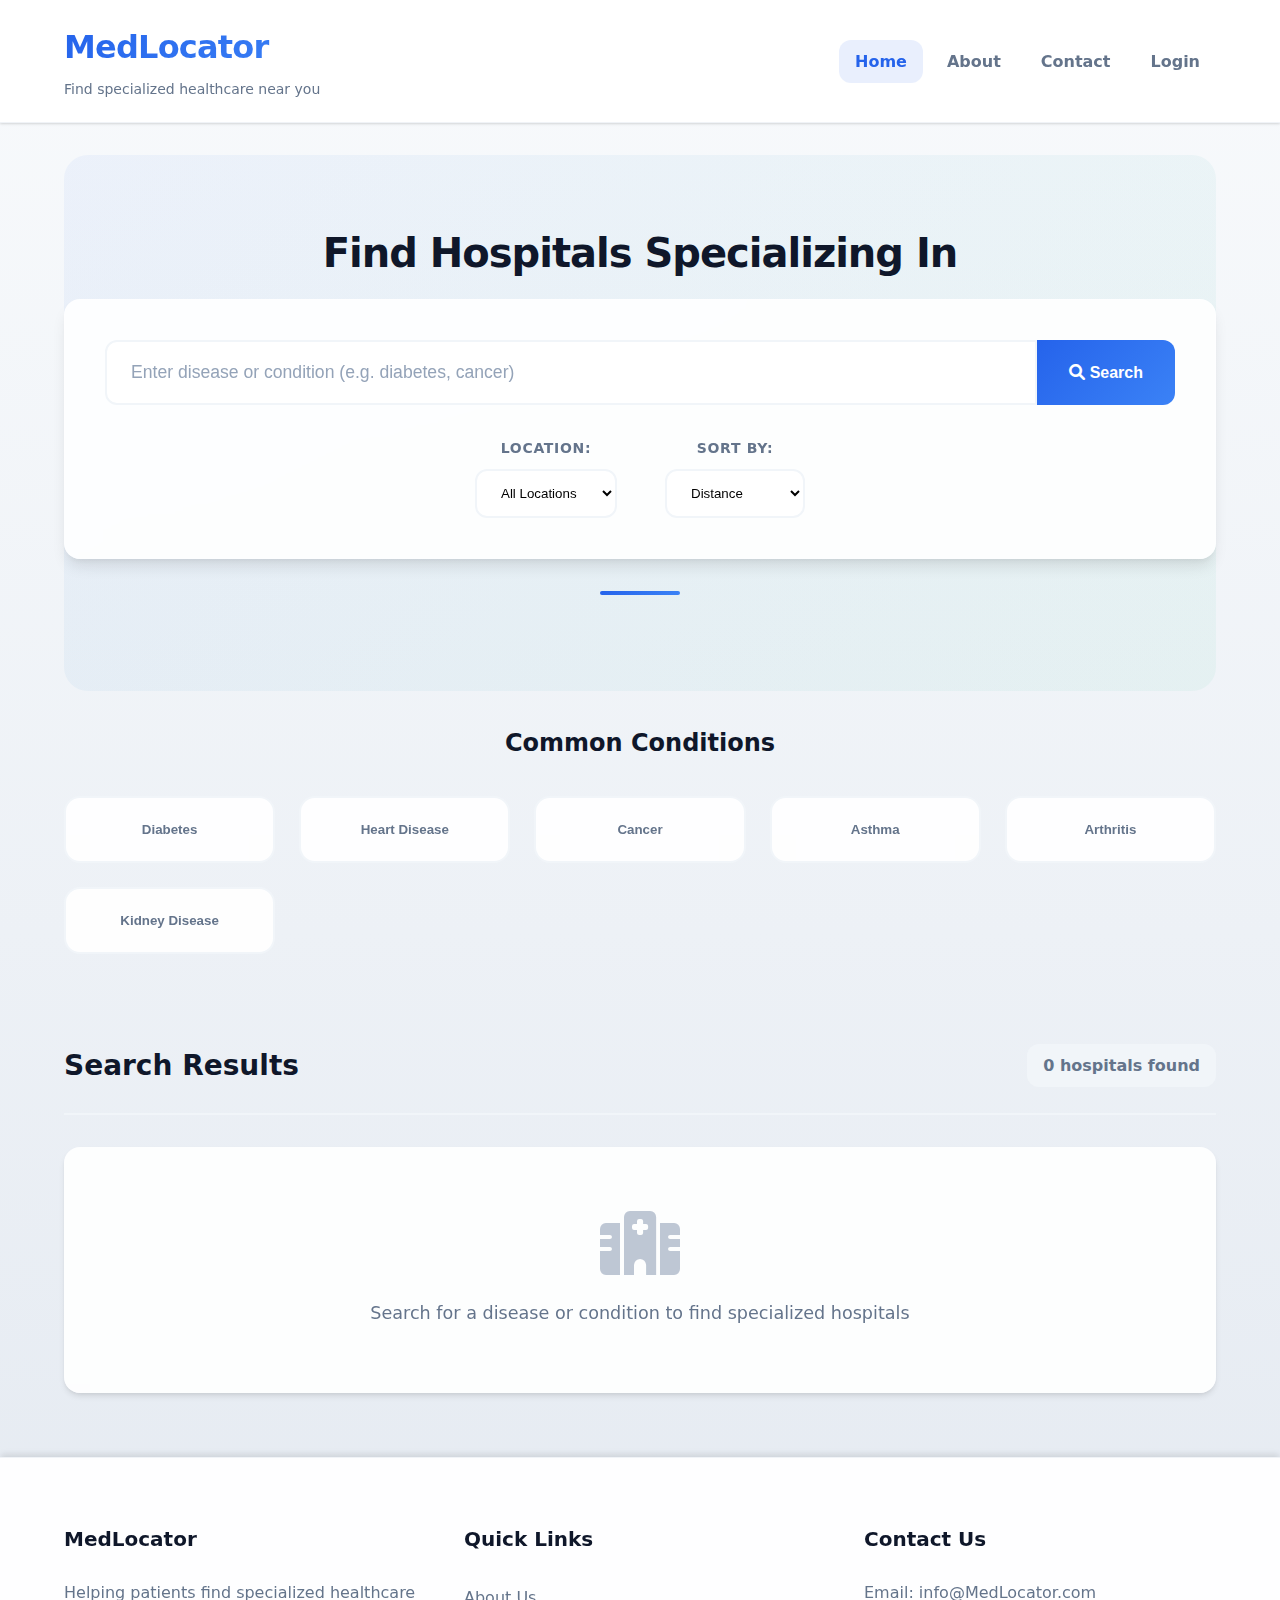
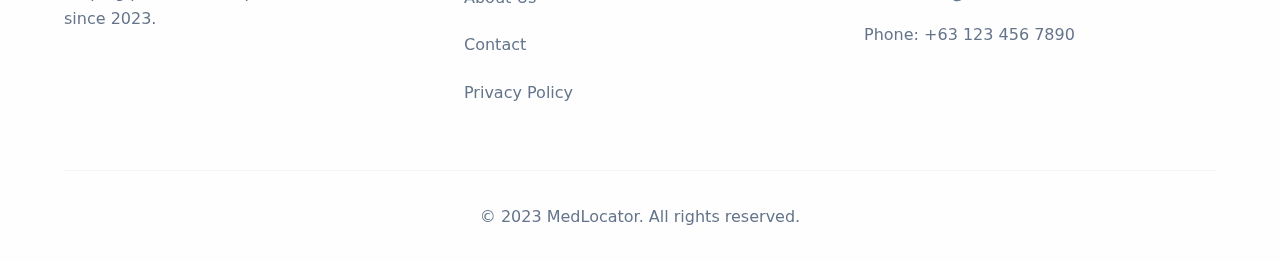
<file: index.html>
<!DOCTYPE html>
<html lang="en">
<head>
    <meta charset="UTF-8">
    <meta name="viewport" content="width=device-width, initial-scale=1.0">
    <title>MedLocator - Find Specialized Healthcare</title>
    <link rel="stylesheet" href="css/style.css">
    <link rel="stylesheet" href="https://cdnjs.cloudflare.com/ajax/libs/font-awesome/6.0.0-beta3/css/all.min.css">
</head>
<body>
    <header>
        <div class="container">
            <div class="logo">
                <h1>MedLocator</h1>
                <p>Find specialized healthcare near you</p>
            </div>
            <nav>
                <ul>
                    <li><a href="#" class="active">Home</a></li>
                    <li><a href="about.html">About</a></li>
                    <li><a href="contact.html">Contact</a></li>
                    <li><a href="login.html" id="login-btn">Login</a></li>
                </ul>
            </nav>
        </div>
    </header>

    <main class="container">
        <section class="search-section">
            <h2>Find Hospitals Specializing In</h2>
            <div class="search-box">
                <div class="search-input">
                    <input type="text" id="disease-search" placeholder="Enter disease or condition (e.g. diabetes, cancer)">
                    <button id="search-btn"><i class="fas fa-search"></i> Search</button>
                </div>
                <div class="search-filters">
                    <div class="filter-group">
                        <label for="location-filter">Location:</label>
                        <select id="location-filter">
                            <option value="all">All Locations</option>
                            <option value="near-me">Near Me</option>
                            <option value="metro-manila">Metro Manila</option>
                            <option value="cebu">Cebu</option>
                            <option value="davao">Davao</option>
                        </select>
                    </div>
                    <div class="filter-group">
                        <label for="sort-by">Sort By:</label>
                        <select id="sort-by">
                            <option value="distance">Distance</option>
                            <option value="rating">Rating</option>
                            <option value="name">Name</option>
                        </select>
                    </div>
                </div>
            </div>
        </section>

        <section class="disease-categories">
            <h3>Common Conditions</h3>
            <div class="categories-grid">
                <button class="category-btn" data-disease="diabetes">Diabetes</button>
                <button class="category-btn" data-disease="heart disease">Heart Disease</button>
                <button class="category-btn" data-disease="cancer">Cancer</button>
                <button class="category-btn" data-disease="asthma">Asthma</button>
                <button class="category-btn" data-disease="arthritis">Arthritis</button>
                <button class="category-btn" data-disease="kidney disease">Kidney Disease</button>
            </div>
        </section>

        <section class="results-section" id="results-section">
            <div class="results-header">
                <h3 id="results-title">Search Results</h3>
                <p id="results-count">0 hospitals found</p>
            </div>
            <div class="results-list" id="results-list">
                <!-- Results will be populated here by JavaScript -->
                <div class="no-results">
                    <i class="fas fa-hospital"></i>
                    <p>Search for a disease or condition to find specialized hospitals</p>
                </div>
            </div>
        </section>
    </main>

    <footer>
        <div class="container">
            <div class="footer-content">
                <div class="footer-section">
                    <h4>MedLocator</h4>
                    <p>Helping patients find specialized healthcare since 2023.</p>
                </div>
                <div class="footer-section">
                    <h4>Quick Links</h4>
                    <ul>
                        <li><a href="#">About Us</a></li>
                        <li><a href="#">Contact</a></li>
                        <li><a href="#">Privacy Policy</a></li>
                    </ul>
                </div>
                <div class="footer-section">
                    <h4>Contact Us</h4>
                    <p>Email: info@MedLocator.com</p>
                    <p>Phone: +63 123 456 7890</p>
                </div>
            </div>
            <div class="footer-bottom">
                <p>&copy; 2023 MedLocator. All rights reserved.</p>
            </div>
        </div>
    </footer>

    <script src="js/main.js"></script>
    <script src="js/auth.js"></script>
</body>
</html>
</file>
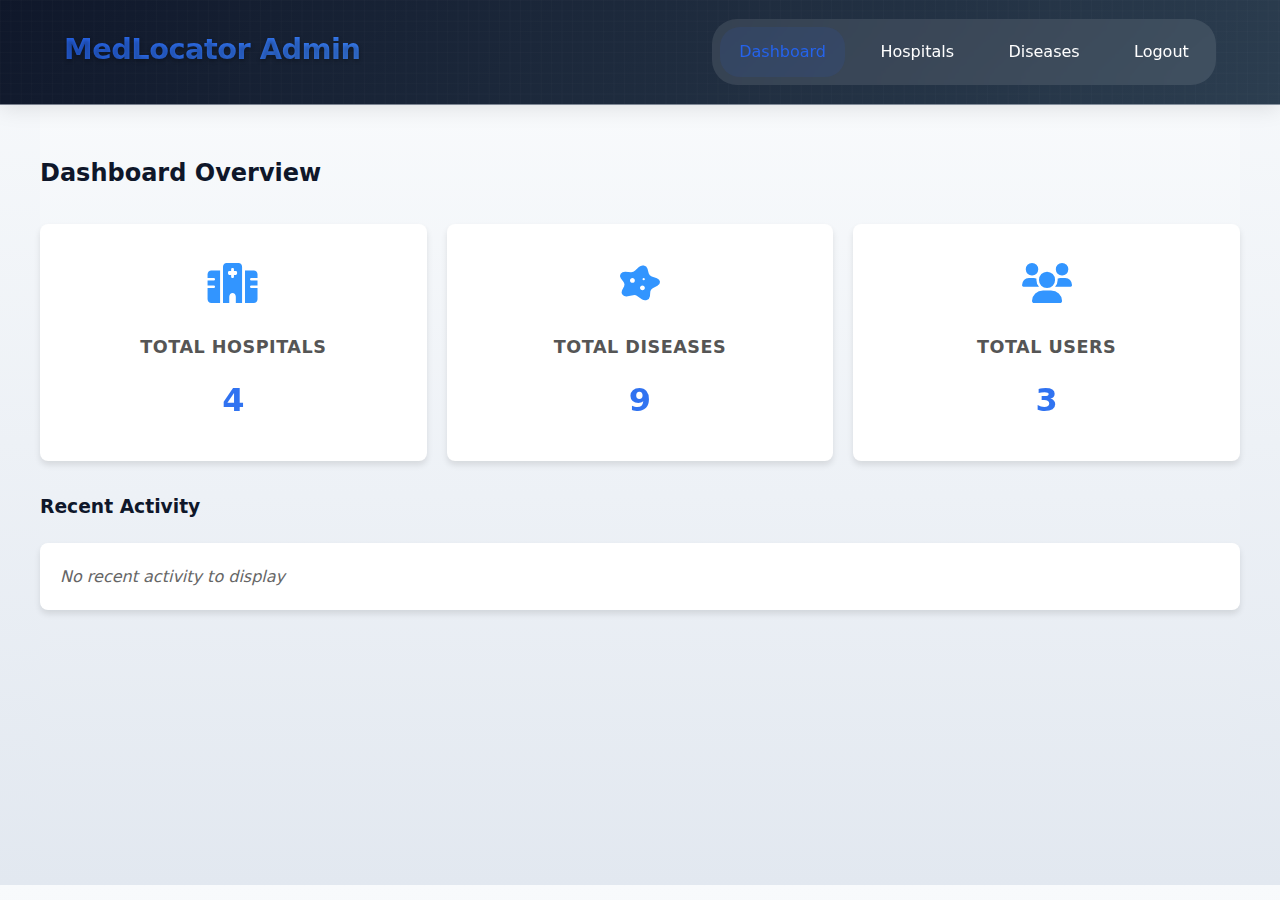
<file: admin/index.html>
<!DOCTYPE html>
<html lang="en">
<head>
    <meta charset="UTF-8">
    <meta name="viewport" content="width=device-width, initial-scale=1.0">
    <title>Admin Dashboard - MedLocator</title>
    <link rel="stylesheet" href="../css/style.css">
    <link rel="stylesheet" href="../css/admin.css">
    <link rel="stylesheet" href="https://cdnjs.cloudflare.com/ajax/libs/font-awesome/6.0.0-beta3/css/all.min.css">
    <style>
        /* Additional dashboard styles */
        .dashboard-cards {
            display: grid;
            grid-template-columns: repeat(auto-fit, minmax(250px, 1fr));
            gap: 20px;
            margin: 30px 0;
        }
        
        .dashboard-card {
            background: white;
            border-radius: 8px;
            padding: 25px;
            box-shadow: 0 4px 6px rgba(0,0,0,0.1);
            text-align: center;
            transition: transform 0.3s ease;
        }
        
        .dashboard-card:hover {
            transform: translateY(-5px);
        }
        
        .dashboard-card .icon {
            font-size: 2.5rem;
            color: #007bff;
            margin-bottom: 15px;
        }
        
        .dashboard-card h3 {
            margin: 0 0 10px;
            color: #555;
            font-size: 1.1rem;
        }
        
        .dashboard-card .value {
            font-size: 2rem;
            font-weight: bold;
            color: #333;
        }
        
        .recent-activity {
            background: white;
            border-radius: 8px;
            padding: 20px;
            box-shadow: 0 4px 6px rgba(0,0,0,0.1);
            margin-top: 20px;
        }
        
        .recent-activity p {
            margin: 0;
            color: #666;
            font-style: italic;
        }
    </style>
</head>
<body>
    <header class="admin-header">
        <div class="container">
            <div class="logo">
                <h1>MedLocator Admin</h1>
            </div>
            <nav class="admin-nav">
                <ul>
                    <li><a href="index.html" class="active">Dashboard</a></li>
                    <li><a href="hospitals.html">Hospitals</a></li>
                    <li><a href="diseases.html">Diseases</a></li>
                    <li><a href="#" id="logout-btn">Logout</a></li>
                </ul>
            </nav>
        </div>
    </header>

    <main class="admin-main container">
        <h2>Dashboard Overview</h2>
        
        <div class="dashboard-cards">
            <div class="dashboard-card card-hospitals">
                <div class="icon">
                    <i class="fas fa-hospital"></i>
                </div>
                <h3>Total Hospitals</h3>
                <div class="value" id="total-hospitals">0</div>
            </div>
            
            <div class="dashboard-card card-diseases">
                <div class="icon">
                    <i class="fas fa-disease"></i>
                </div>
                <h3>Total Diseases</h3>
                <div class="value" id="total-diseases">0</div>
            </div>
            
            <div class="dashboard-card card-users">
                <div class="icon">
                    <i class="fas fa-users"></i>
                </div>
                <h3>Total Users</h3>
                <div class="value" id="total-users">0</div>
            </div>
        </div>
        
        <h3>Recent Activity</h3>
        <div class="recent-activity">
            <p>No recent activity to display</p>
        </div>
    </main>

    <script>
        // Sample data for hospitals (same as in your main app)
        const hospitals = [
            {
                id: 1,
                name: "Metro Manila General Hospital",
                address: "123 Health Avenue, Quezon City, Metro Manila",
                phone: "+63 2 123 4567",
                email: "info@mmgh.com",
                website: "www.mmgh.com",
                description: "A leading general hospital in Metro Manila with specialized departments for various conditions.",
                specialties: ["diabetes", "heart disease", "cancer", "asthma"],
                rating: 4.5,
                distance: "2.5 km",
                image: "images/hospital1.jpg",
                hours: "Monday-Friday: 8:00 AM - 5:00 PM\nEmergency: 24/7",
                latitude: 14.6762,
                longitude: 121.0439
            },
            {
                id: 2,
                name: "Cebu City Medical Center",
                address: "456 Wellness Street, Cebu City, Cebu",
                phone: "+63 32 234 5678",
                email: "contact@cebumed.com",
                website: "www.cebumed.com",
                description: "Modern medical facility in Cebu specializing in chronic disease management.",
                specialties: ["diabetes", "kidney disease", "arthritis"],
                rating: 4.2,
                distance: "5.1 km",
                image: "images/hospital2.jpg",
                hours: "Monday-Saturday: 7:00 AM - 7:00 PM\nEmergency: 24/7",
                latitude: 10.3157,
                longitude: 123.8854
            },
            {
                id: 3,
                name: "Davao Regional Hospital",
                address: "789 Care Boulevard, Davao City, Davao del Sur",
                phone: "+63 82 345 6789",
                email: "support@davaoregional.com",
                website: "www.davaoregional.com",
                description: "Comprehensive healthcare services with focus on rare diseases and specialized treatments.",
                specialties: ["cancer", "rare diseases", "heart disease"],
                rating: 4.7,
                distance: "1.8 km",
                image: "images/hospital3.jpg",
                hours: "Monday-Friday: 7:30 AM - 4:30 PM\nEmergency: 24/7",
                latitude: 7.1907,
                longitude: 125.4553
            },
            {
                id: 4,
                name: "Baguio Health Institute",
                address: "101 Mountain View Road, Baguio City, Benguet",
                phone: "+63 74 456 7890",
                email: "info@baguiohealth.com",
                website: "www.baguiohealth.com",
                description: "Specialized hospital in the cool climate of Baguio, ideal for respiratory conditions.",
                specialties: ["asthma", "allergies", "respiratory diseases"],
                rating: 4.3,
                distance: "8.3 km",
                image: "images/hospital4.jpg",
                hours: "Monday-Sunday: 8:00 AM - 6:00 PM\nEmergency: 24/7",
                latitude: 16.4023,
                longitude: 120.5960
            }
        ];

        // Sample user data (for demonstration)
        const users = [
            { id: 1, name: "Admin User", email: "admin@MedLocator.com", role: "admin" },
            { id: 2, name: "John Doe", email: "john@example.com", role: "user" },
            { id: 3, name: "Jane Smith", email: "jane@example.com", role: "user" }
        ];

        // DOM Elements
        const totalHospitalsEl = document.getElementById('total-hospitals');
        const totalDiseasesEl = document.getElementById('total-diseases');
        const totalUsersEl = document.getElementById('total-users');
        const logoutBtn = document.getElementById('logout-btn');

        // Initialize the dashboard
        document.addEventListener('DOMContentLoaded', function() {
            // Load counts
            updateDashboardCounts();
            
            // Set up logout button
            if (logoutBtn) {
                logoutBtn.addEventListener('click', function(e) {
                    e.preventDefault();
                    // In a real app, you would clear the session/token
                    alert('Logged out successfully');
                    window.location.href = '../login.html';
                });
            }
        });

        // Update all dashboard counts
        function updateDashboardCounts() {
            // Count hospitals
            totalHospitalsEl.textContent = hospitals.length;
            
            // Count unique diseases
            const diseases = new Set();
            hospitals.forEach(hospital => {
                hospital.specialties.forEach(disease => {
                    diseases.add(disease);
                });
            });
            totalDiseasesEl.textContent = diseases.size;
            
            // Count users
            totalUsersEl.textContent = users.length;
        }
    </script>
</body>
</html>
</file>
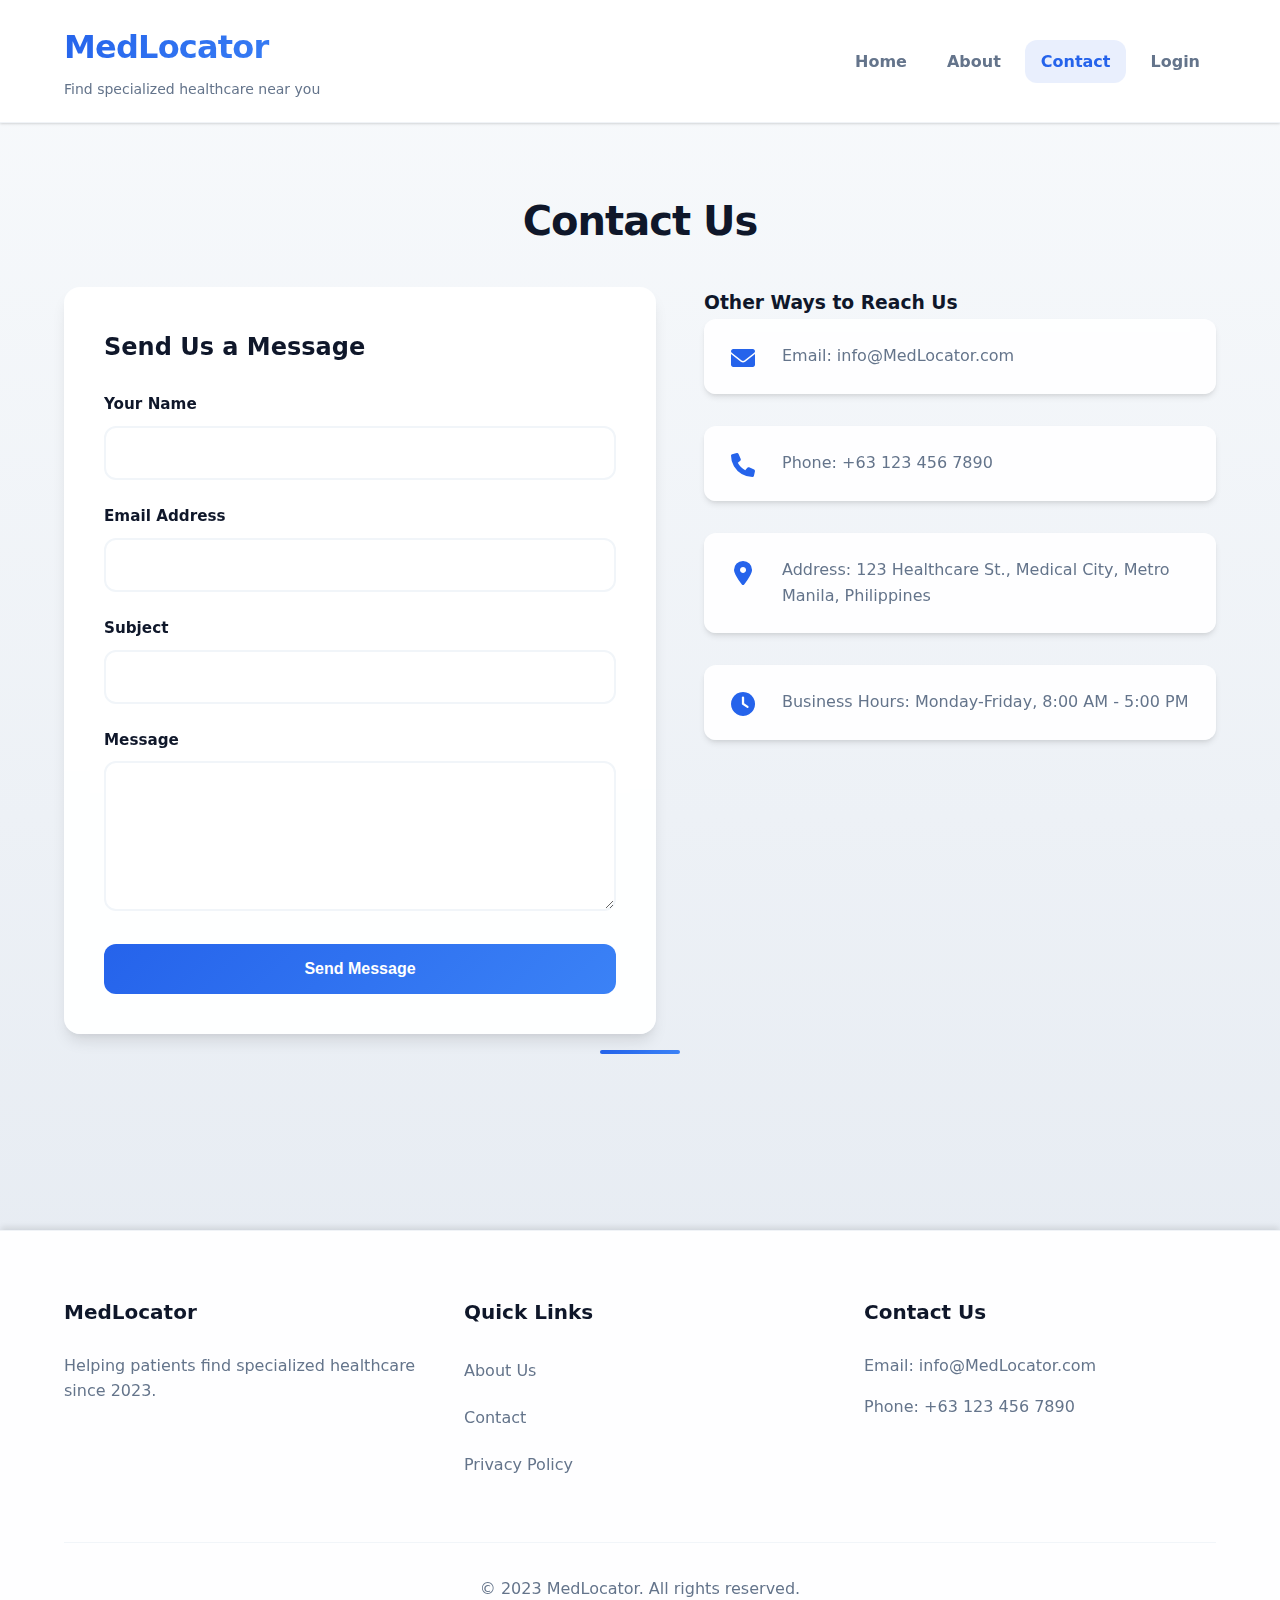
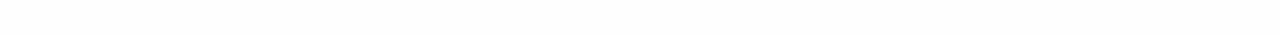
<file: contact.html>
<!DOCTYPE html>
<html lang="en">
<head>
    <meta charset="UTF-8">
    <meta name="viewport" content="width=device-width, initial-scale=1.0">
    <title>Contact MedLocator - Find Specialized Healthcare</title>
    <link rel="stylesheet" href="css/style.css">
    <link rel="stylesheet" href="https://cdnjs.cloudflare.com/ajax/libs/font-awesome/6.0.0-beta3/css/all.min.css">
</head>
<body>
    <header>
        <div class="container">
            <div class="logo">
                <h1>MedLocator</h1>
                <p>Find specialized healthcare near you</p>
            </div>
            <nav>
                <ul>
                    <li><a href="index.html">Home</a></li>
                    <li><a href="about.html">About</a></li>
                    <li><a href="#" class="active">Contact</a></li>
                    <li><a href="login.html" id="login-btn">Login</a></li>
                </ul>
            </nav>
        </div>
    </header>

    <main class="container">
        <section class="contact-section">
            <h2>Contact Us</h2>
            <div class="contact-content">
                <div class="contact-form">
                    <h3>Send Us a Message</h3>
                    <form id="contact-form">
                        <div class="form-group">
                            <label for="name">Your Name</label>
                            <input type="text" id="name" name="name" required>
                        </div>
                        <div class="form-group">
                            <label for="email">Email Address</label>
                            <input type="email" id="email" name="email" required>
                        </div>
                        <div class="form-group">
                            <label for="subject">Subject</label>
                            <input type="text" id="subject" name="subject" required>
                        </div>
                        <div class="form-group">
                            <label for="message">Message</label>
                            <textarea id="message" name="message" rows="5" required></textarea>
                        </div>
                        <button type="submit" class="submit-btn">Send Message</button>
                    </form>
                </div>
                <div class="contact-info">
                    <h3>Other Ways to Reach Us</h3>
                    <div class="info-item">
                        <i class="fas fa-envelope"></i>
                        <p>Email: info@MedLocator.com</p>
                    </div>
                    <div class="info-item">
                        <i class="fas fa-phone"></i>
                        <p>Phone: +63 123 456 7890</p>
                    </div>
                    <div class="info-item">
                        <i class="fas fa-map-marker-alt"></i>
                        <p>Address: 123 Healthcare St., Medical City, Metro Manila, Philippines</p>
                    </div>
                    <div class="info-item">
                        <i class="fas fa-clock"></i>
                        <p>Business Hours: Monday-Friday, 8:00 AM - 5:00 PM</p>
                    </div>
                </div>
            </div>
        </section>
    </main>

    <footer>
        <div class="container">
            <div class="footer-content">
                <div class="footer-section">
                    <h4>MedLocator</h4>
                    <p>Helping patients find specialized healthcare since 2023.</p>
                </div>
                <div class="footer-section">
                    <h4>Quick Links</h4>
                    <ul>
                        <li><a href="about.html">About Us</a></li>
                        <li><a href="contact.html">Contact</a></li>
                        <li><a href="#">Privacy Policy</a></li>
                    </ul>
                </div>
                <div class="footer-section">
                    <h4>Contact Us</h4>
                    <p>Email: info@MedLocator.com</p>
                    <p>Phone: +63 123 456 7890</p>
                </div>
            </div>
            <div class="footer-bottom">
                <p>&copy; 2023 MedLocator. All rights reserved.</p>
            </div>
        </div>
    </footer>

    <script src="js/main.js"></script>
    <script src="js/auth.js"></script>
</body>
</html>
</file>
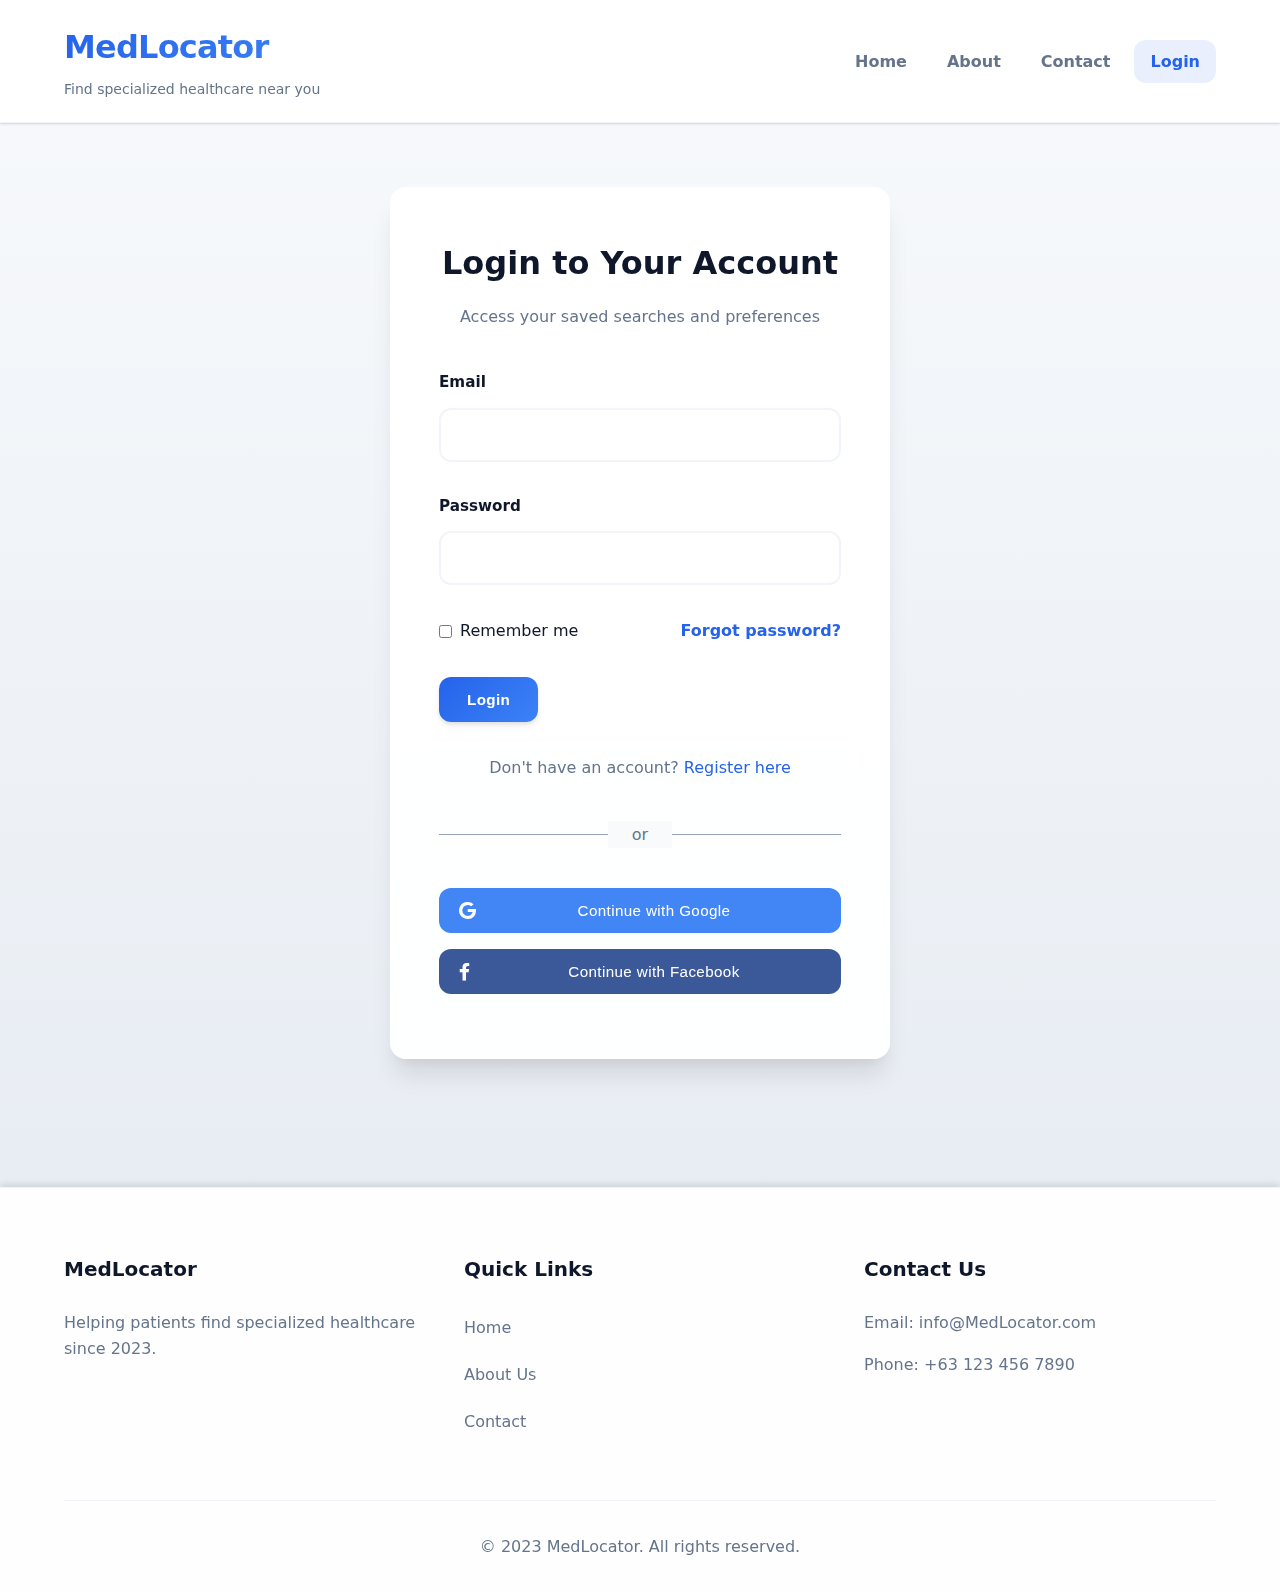
<file: login.html>
<!DOCTYPE html>
<html lang="en">
<head>
    <meta charset="UTF-8">
    <meta name="viewport" content="width=device-width, initial-scale=1.0">
    <title>Login - MedLocator</title>
    <link rel="stylesheet" href="css/style.css">
    <link rel="stylesheet" href="https://cdnjs.cloudflare.com/ajax/libs/font-awesome/6.0.0-beta3/css/all.min.css">
</head>
<body>
    <header>
        <div class="container">
            <div class="logo">
                <h1>MedLocator</h1>
                <p>Find specialized healthcare near you</p>
            </div>
            <nav>
                <ul>
                    <li><a href="index.html">Home</a></li>
                    <li><a href="#">About</a></li>
                    <li><a href="#">Contact</a></li>
                    <li><a href="login.html" class="active" id="login-btn">Login</a></li>
                </ul>
            </nav>
        </div>
    </header>

    <main class="container">
        <section class="auth-section">
            <div class="auth-container">
                <div class="auth-header">
                    <h2>Login to Your Account</h2>
                    <p>Access your saved searches and preferences</p>
                </div>
                
                <form id="login-form">
                    <div class="form-group">
                        <label for="login-email">Email</label>
                        <input type="email" id="login-email" required>
                    </div>
                    <div class="form-group">
                        <label for="login-password">Password</label>
                        <input type="password" id="login-password" required>
                    </div>
                    <div class="form-options">
                        <div class="remember-me">
                            <input type="checkbox" id="remember-me">
                            <label for="remember-me">Remember me</label>
                        </div>
                        <a href="#" id="forgot-password">Forgot password?</a>
                    </div>
                    <button type="submit" class="btn primary">Login</button>
                </form>
                
                <div class="auth-footer">
                    <p>Don't have an account? <a href="#" id="register-link">Register here</a></p>
                </div>
                
                <div class="auth-divider">
                    <span>or</span>
                </div>
                
                <div class="social-login">
                    <button class="btn social google">
                        <i class="fab fa-google"></i> Continue with Google
                    </button>
                    <button class="btn social facebook">
                        <i class="fab fa-facebook-f"></i> Continue with Facebook
                    </button>
                </div>
            </div>
        </section>
    </main>

    <footer>
        <div class="container">
            <div class="footer-content">
                <div class="footer-section">
                    <h4>MedLocator</h4>
                    <p>Helping patients find specialized healthcare since 2023.</p>
                </div>
                <div class="footer-section">
                    <h4>Quick Links</h4>
                    <ul>
                        <li><a href="index.html">Home</a></li>
                        <li><a href="#">About Us</a></li>
                        <li><a href="#">Contact</a></li>
                    </ul>
                </div>
                <div class="footer-section">
                    <h4>Contact Us</h4>
                    <p>Email: info@MedLocator.com</p>
                    <p>Phone: +63 123 456 7890</p>
                </div>
            </div>
            <div class="footer-bottom">
                <p>&copy; 2023 MedLocator. All rights reserved.</p>
            </div>
        </div>
    </footer>

    <script src="js/auth.js"></script>
</body>
</html>
</file>
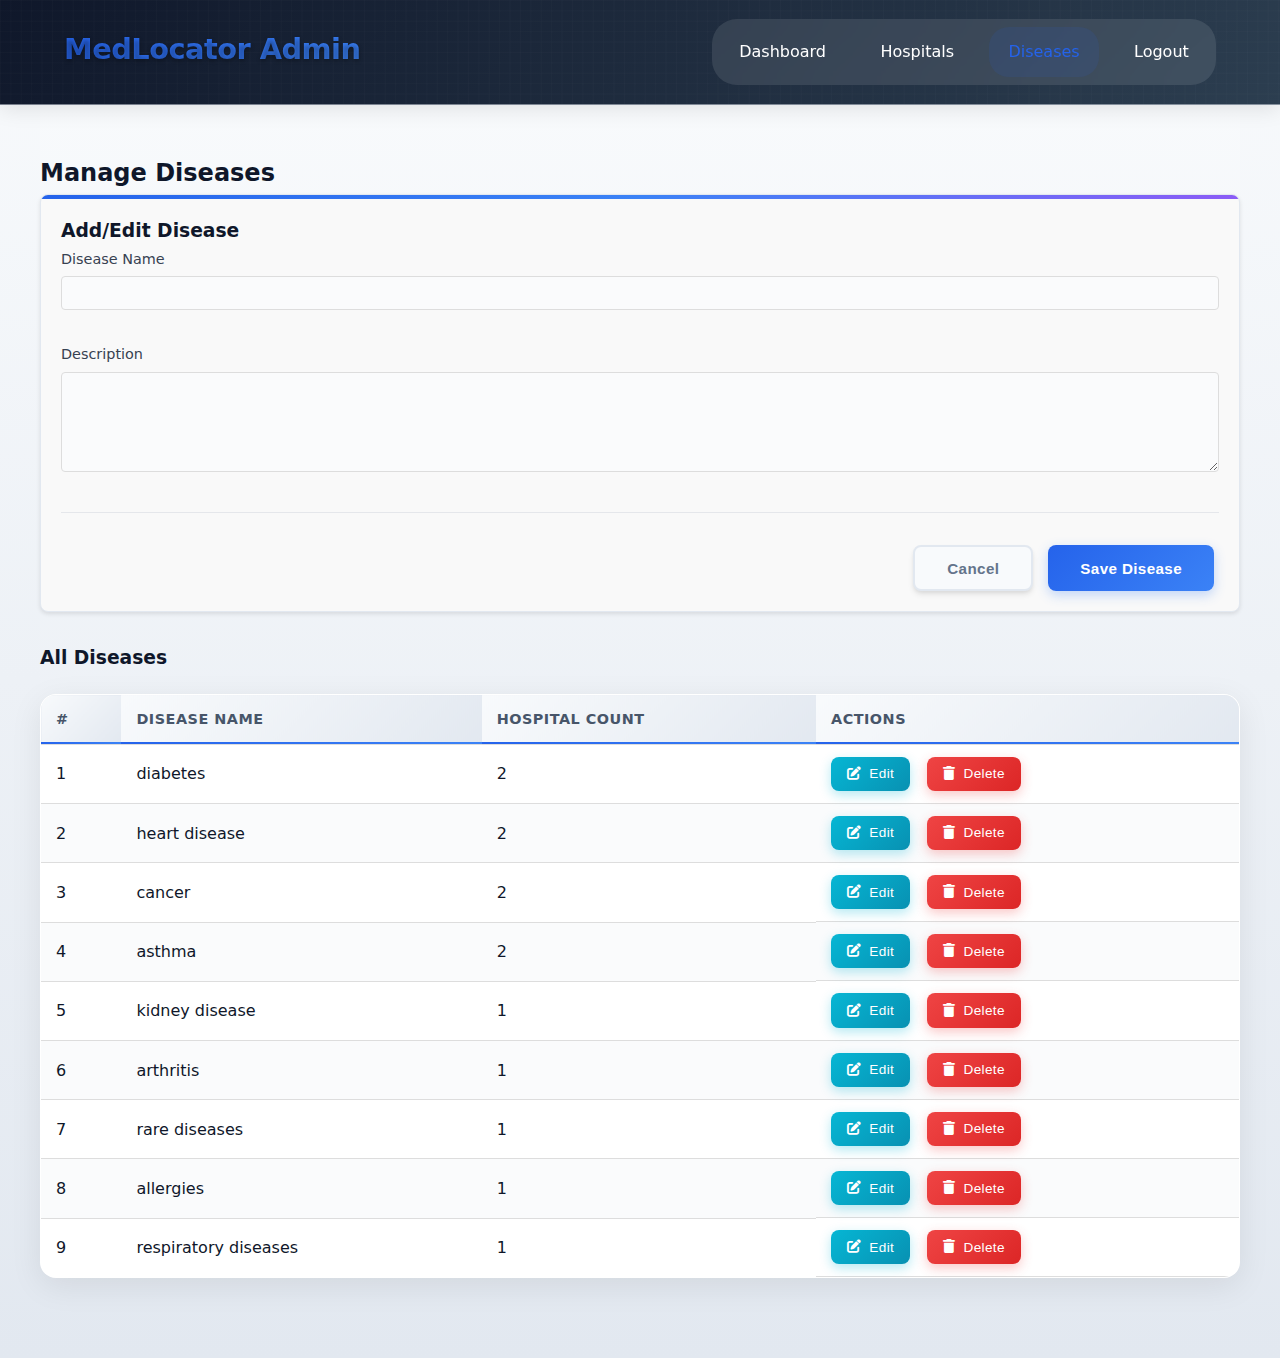
<file: admin/diseases.html>
<!DOCTYPE html>
<html lang="en">
<head>
    <meta charset="UTF-8">
    <meta name="viewport" content="width=device-width, initial-scale=1.0">
    <title>Manage Diseases - MedLocator</title>
    <link rel="stylesheet" href="../css/style.css">
    <link rel="stylesheet" href="../css/admin.css">
    <link rel="stylesheet" href="https://cdnjs.cloudflare.com/ajax/libs/font-awesome/6.0.0-beta3/css/all.min.css">
    <style>
        /* Additional styles for the admin table */
        .admin-table {
            width: 100%;
            border-collapse: collapse;
            margin-top: 20px;
        }
        
        .admin-table th, .admin-table td {
            padding: 12px 15px;
            text-align: left;
            border-bottom: 1px solid #ddd;
        }
        
        .admin-table th {
            background-color: #f2f2f2;
            font-weight: 600;
        }
        
        .admin-table tr:hover {
            background-color: #f5f5f5;
        }
        
        .table-actions {
            white-space: nowrap;
        }
        
        .btn {
            padding: 6px 12px;
            border-radius: 4px;
            font-size: 14px;
            cursor: pointer;
            margin-right: 5px;
        }
        
        .btn.edit {
            background-color: #4CAF50;
            color: white;
            border: none;
        }
        
        .btn.delete {
            background-color: #f44336;
            color: white;
            border: none;
        }
        
        .form-container {
            background: #f9f9f9;
            padding: 20px;
            border-radius: 8px;
            margin-bottom: 30px;
            box-shadow: 0 2px 4px rgba(0,0,0,0.1);
        }
        
        .form-row {
            display: flex;
            gap: 20px;
            margin-bottom: 15px;
        }
        
        .form-group {
            flex: 1;
        }
        
        .form-group label {
            display: block;
            margin-bottom: 5px;
            font-weight: 500;
        }
        
        .form-group input, .form-group textarea, .form-group select {
            width: 100%;
            padding: 8px 12px;
            border: 1px solid #ddd;
            border-radius: 4px;
            font-size: 14px;
        }
        
        .form-group textarea {
            min-height: 100px;
        }
        
        .form-actions {
            display: flex;
            justify-content: flex-end;
            gap: 10px;
            margin-top: 20px;
        }
        
        .btn.primary {
            background-color: #007bff;
            color: white;
            border: none;
        }
        
        .btn.secondary {
            background-color: #6c757d;
            color: white;
            border: none;
        }
    </style>
</head>
<body>
    <header class="admin-header">
        <div class="container">
            <div class="logo">
                <h1>MedLocator Admin</h1>
            </div>
            <nav class="admin-nav">
                <ul>
                    <li><a href="index.html">Dashboard</a></li>
                    <li><a href="hospitals.html">Hospitals</a></li>
                    <li><a href="diseases.html" class="active">Diseases</a></li>
                    <li><a href="#" id="logout-btn">Logout</a></li>
                </ul>
            </nav>
        </div>
    </header>

    <main class="admin-main container">
        <h2>Manage Diseases</h2>
        
        <div class="form-container">
            <h3>Add/Edit Disease</h3>
            <form id="disease-form">
                <input type="hidden" id="disease-id">
                <div class="form-group">
                    <label for="disease-name">Disease Name</label>
                    <input type="text" id="disease-name" required>
                </div>
                
                <div class="form-group">
                    <label for="disease-description">Description</label>
                    <textarea id="disease-description" rows="4"></textarea>
                </div>
                
                <div class="form-actions">
                    <button type="button" class="btn secondary" id="cancel-btn">Cancel</button>
                    <button type="submit" class="btn primary">Save Disease</button>
                </div>
            </form>
        </div>
        
        <h3>All Diseases</h3>
        <table class="admin-table" id="diseases-table">
            <thead>
                <tr>
                    <th>#</th>
                    <th>Disease Name</th>
                    <th>Hospital Count</th>
                    <th>Actions</th>
                </tr>
            </thead>
            <tbody>
                <!-- Diseases will be loaded here by JavaScript -->
            </tbody>
        </table>
    </main>

    <script>
        // Sample data for hospitals (same as in your main app)
        const hospitals = [
            {
                id: 1,
                name: "Metro Manila General Hospital",
                address: "123 Health Avenue, Quezon City, Metro Manila",
                phone: "+63 2 123 4567",
                email: "info@mmgh.com",
                website: "www.mmgh.com",
                description: "A leading general hospital in Metro Manila with specialized departments for various conditions.",
                specialties: ["diabetes", "heart disease", "cancer", "asthma"],
                rating: 4.5,
                distance: "2.5 km",
                image: "images/hospital1.jpg",
                hours: "Monday-Friday: 8:00 AM - 5:00 PM\nEmergency: 24/7",
                latitude: 14.6762,
                longitude: 121.0439
            },
            {
                id: 2,
                name: "Cebu City Medical Center",
                address: "456 Wellness Street, Cebu City, Cebu",
                phone: "+63 32 234 5678",
                email: "contact@cebumed.com",
                website: "www.cebumed.com",
                description: "Modern medical facility in Cebu specializing in chronic disease management.",
                specialties: ["diabetes", "kidney disease", "arthritis"],
                rating: 4.2,
                distance: "5.1 km",
                image: "images/hospital2.jpg",
                hours: "Monday-Saturday: 7:00 AM - 7:00 PM\nEmergency: 24/7",
                latitude: 10.3157,
                longitude: 123.8854
            },
            {
                id: 3,
                name: "Davao Regional Hospital",
                address: "789 Care Boulevard, Davao City, Davao del Sur",
                phone: "+63 82 345 6789",
                email: "support@davaoregional.com",
                website: "www.davaoregional.com",
                description: "Comprehensive healthcare services with focus on rare diseases and specialized treatments.",
                specialties: ["cancer", "rare diseases", "heart disease"],
                rating: 4.7,
                distance: "1.8 km",
                image: "images/hospital3.jpg",
                hours: "Monday-Friday: 7:30 AM - 4:30 PM\nEmergency: 24/7",
                latitude: 7.1907,
                longitude: 125.4553
            },
            {
                id: 4,
                name: "Baguio Health Institute",
                address: "101 Mountain View Road, Baguio City, Benguet",
                phone: "+63 74 456 7890",
                email: "info@baguiohealth.com",
                website: "www.baguiohealth.com",
                description: "Specialized hospital in the cool climate of Baguio, ideal for respiratory conditions.",
                specialties: ["asthma", "allergies", "respiratory diseases"],
                rating: 4.3,
                distance: "8.3 km",
                image: "images/hospital4.jpg",
                hours: "Monday-Sunday: 8:00 AM - 6:00 PM\nEmergency: 24/7",
                latitude: 16.4023,
                longitude: 120.5960
            }
        ];

        // DOM Elements
        const diseasesTable = document.getElementById('diseases-table');
        const diseaseForm = document.getElementById('disease-form');
        const cancelBtn = document.getElementById('cancel-btn');
        const logoutBtn = document.getElementById('logout-btn');

        // Current editing state
        let editingDiseaseName = null;
        let diseasesList = [];

        // Initialize the page
        document.addEventListener('DOMContentLoaded', function() {
            // Extract all unique diseases from hospitals
            updateDiseasesList();
            loadDiseasesTable();
            
            // Set up form submission
            diseaseForm.addEventListener('submit', function(e) {
                e.preventDefault();
                saveDisease();
            });
            
            // Set up cancel button
            cancelBtn.addEventListener('click', resetForm);
            
            // Set up logout button
            if (logoutBtn) {
                logoutBtn.addEventListener('click', function(e) {
                    e.preventDefault();
                    // In a real app, you would clear the session/token
                    alert('Logged out successfully');
                    window.location.href = '../login.html';
                });
            }
        });

        // Extract all unique diseases from hospitals and update diseasesList
        function updateDiseasesList() {
            const diseasesSet = new Set();
            hospitals.forEach(hospital => {
                hospital.specialties.forEach(disease => {
                    diseasesSet.add(disease);
                });
            });
            diseasesList = Array.from(diseasesSet).map(disease => ({
                name: disease,
                description: '' // Placeholder for description
            }));
        }

        // Count how many hospitals specialize in a given disease
        function countHospitalsForDisease(diseaseName) {
            return hospitals.filter(hospital => 
                hospital.specialties.includes(diseaseName)
            ).length;
        }

        // Load diseases into the table
        function loadDiseasesTable() {
            const tbody = diseasesTable.querySelector('tbody');
            tbody.innerHTML = '';
            
            diseasesList.forEach((disease, index) => {
                const hospitalCount = countHospitalsForDisease(disease.name);
                const row = document.createElement('tr');
                row.innerHTML = `
                    <td>${index + 1}</td>
                    <td>${disease.name}</td>
                    <td>${hospitalCount}</td>
                    <td class="table-actions">
                        <button class="btn edit" data-name="${disease.name}"><i class="fas fa-edit"></i> Edit</button>
                        <button class="btn delete" data-name="${disease.name}"><i class="fas fa-trash"></i> Delete</button>
                    </td>
                `;
                tbody.appendChild(row);
            });
            
            // Add event listeners to edit and delete buttons
            document.querySelectorAll('.btn.edit').forEach(btn => {
                btn.addEventListener('click', function() {
                    const name = this.getAttribute('data-name');
                    editDisease(name);
                });
            });
            
            document.querySelectorAll('.btn.delete').forEach(btn => {
                btn.addEventListener('click', function() {
                    const name = this.getAttribute('data-name');
                    if (confirm(`Are you sure you want to delete "${name}"? This will remove it from all hospital specialties.`)) {
                        deleteDisease(name);
                    }
                });
            });
        }

        // Edit disease
        function editDisease(name) {
            const disease = diseasesList.find(d => d.name === name);
            if (!disease) return;
            
            editingDiseaseName = name;
            
            // Fill the form with disease data
            document.getElementById('disease-name').value = disease.name;
            document.getElementById('disease-description').value = disease.description || '';
            
            // Scroll to form
            document.querySelector('.form-container').scrollIntoView({ behavior: 'smooth' });
        }

        // Save disease (add or update)
        function saveDisease() {
            const name = document.getElementById('disease-name').value.trim();
            const description = document.getElementById('disease-description').value.trim();
            
            if (!name) {
                alert('Disease name is required');
                return;
            }
            
            if (editingDiseaseName) {
                // Update existing disease
                const index = diseasesList.findIndex(d => d.name === editingDiseaseName);
                if (index !== -1) {
                    // Update disease in diseasesList
                    diseasesList[index] = { name, description };
                    
                    // Update disease in all hospital specialties
                    hospitals.forEach(hospital => {
                        const specIndex = hospital.specialties.indexOf(editingDiseaseName);
                        if (specIndex !== -1) {
                            hospital.specialties[specIndex] = name;
                        }
                    });
                }
            } else {
                // Add new disease
                if (diseasesList.some(d => d.name.toLowerCase() === name.toLowerCase())) {
                    alert('This disease already exists');
                    return;
                }
                diseasesList.push({ name, description });
            }
            
            // Reload table and reset form
            loadDiseasesTable();
            resetForm();
            
            alert('Disease saved successfully!');
        }

        // Delete disease
        function deleteDisease(name) {
            // Remove from diseases list
            diseasesList = diseasesList.filter(d => d.name !== name);
            
            // Remove from all hospital specialties
            hospitals.forEach(hospital => {
                hospital.specialties = hospital.specialties.filter(spec => spec !== name);
            });
            
            // Reload table
            loadDiseasesTable();
            alert(`"${name}" has been deleted from all records`);
        }

        // Reset the form
        function resetForm() {
            diseaseForm.reset();
            document.getElementById('disease-id').value = '';
            editingDiseaseName = null;
        }
    </script>
</body>
</html>
</file>
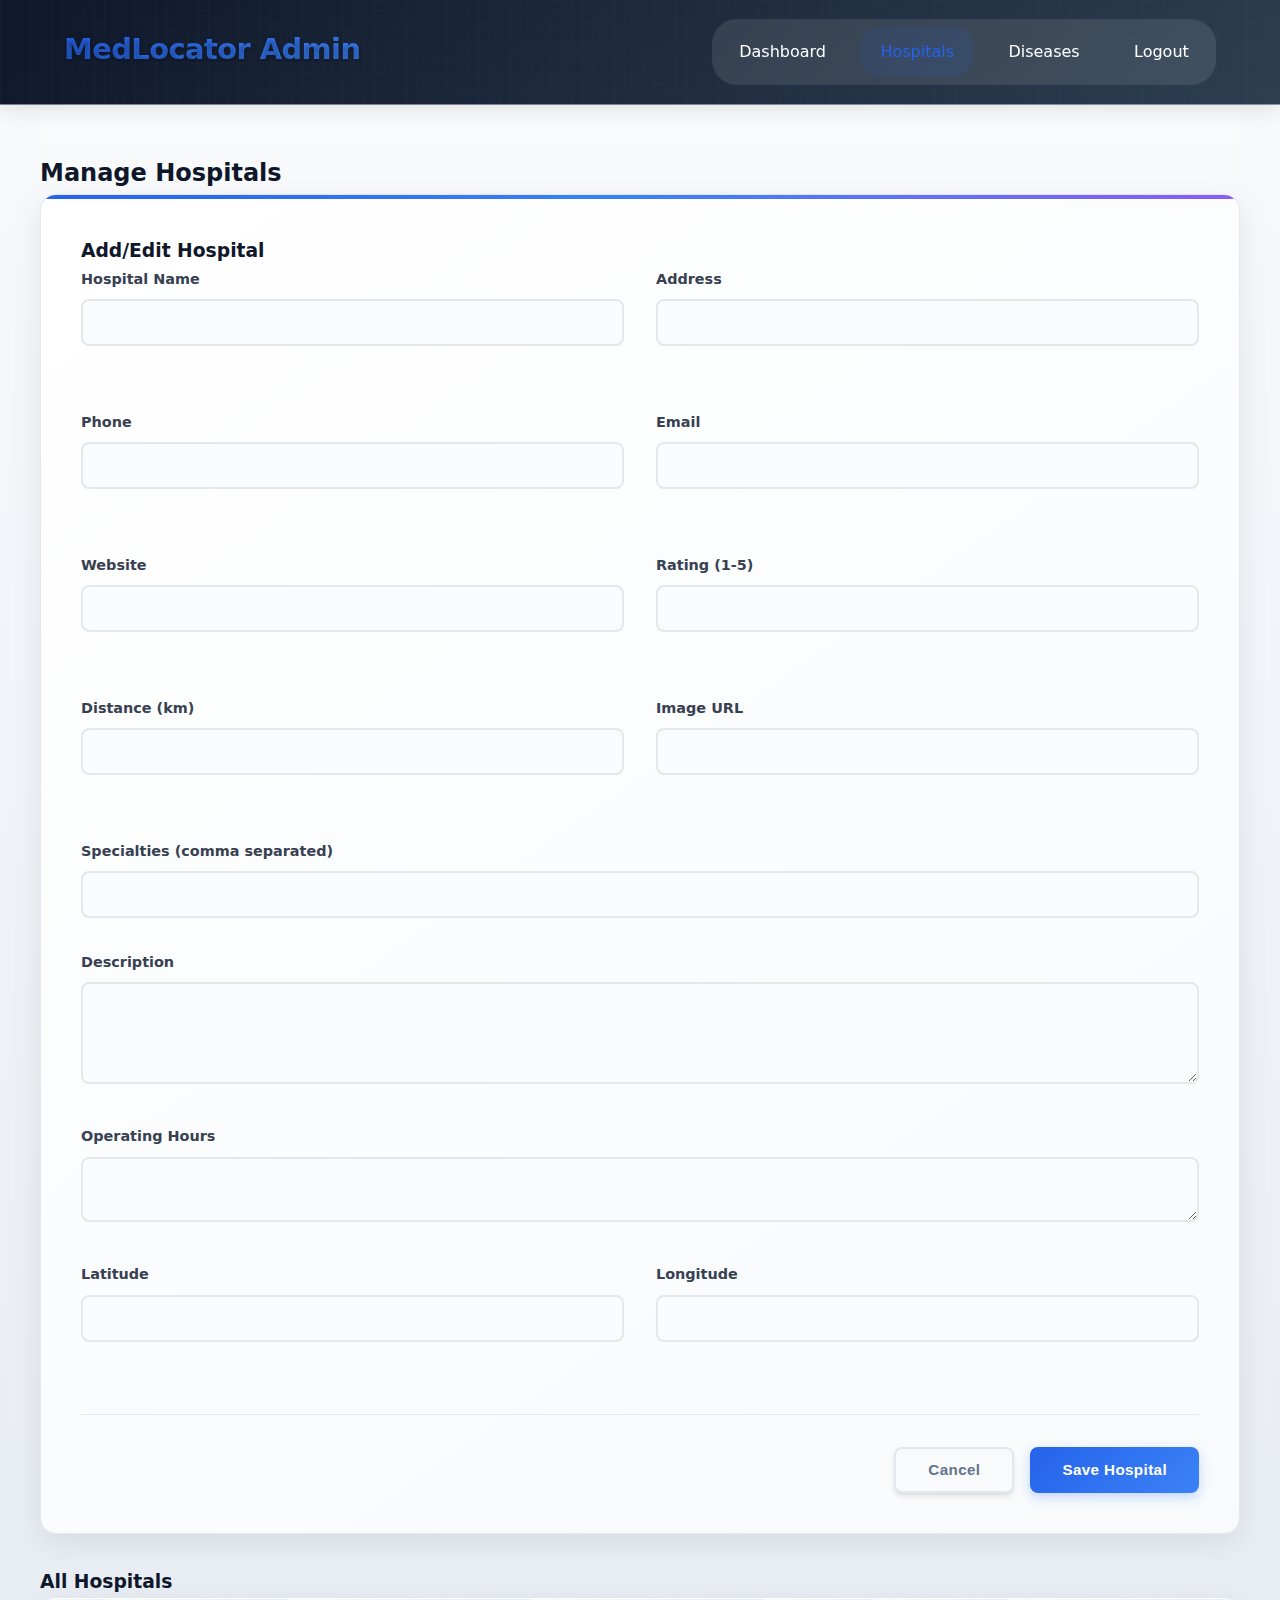
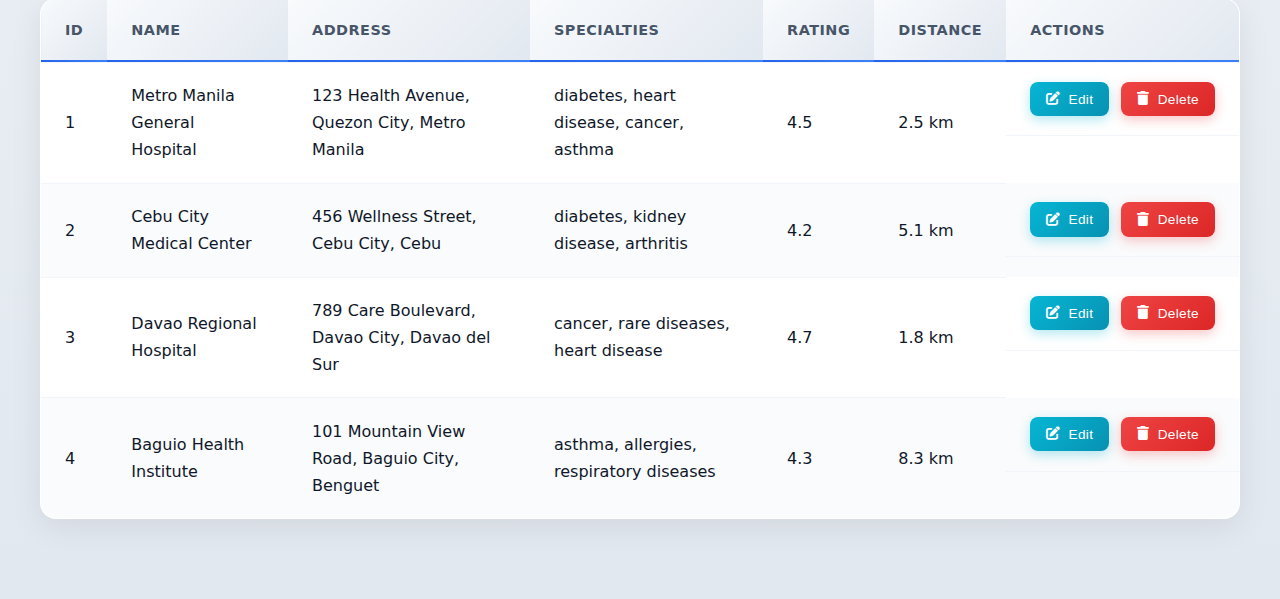
<file: admin/hospitals.html>
<!DOCTYPE html>
<html lang="en">
<head>
    <meta charset="UTF-8">
    <meta name="viewport" content="width=device-width, initial-scale=1.0">
    <title>Manage Hospitals - MedLocator</title>
    <link rel="stylesheet" href="../css/style.css">
    <link rel="stylesheet" href="../css/admin.css">
    <link rel="stylesheet" href="https://cdnjs.cloudflare.com/ajax/libs/font-awesome/6.0.0-beta3/css/all.min.css">
    <link rel="stylesheet" href="../css/admin.css">
</head>
<body>
    <header class="admin-header">
        <div class="container">
            <div class="logo">
                <h1>MedLocator Admin</h1>
            </div>
            <nav class="admin-nav">
                <ul>
                    <li><a href="index.html">Dashboard</a></li>
                    <li><a href="hospitals.html" class="active">Hospitals</a></li>
                    <li><a href="diseases.html">Diseases</a></li>
                    <li><a href="#" id="logout-btn">Logout</a></li>
                </ul>
            </nav>
        </div>
    </header>

    <main class="admin-main container">
        <h2>Manage Hospitals</h2>
        
        <div class="form-container">
            <h3>Add/Edit Hospital</h3>
            <form id="hospital-form">
                <input type="hidden" id="hospital-id">
                <div class="form-row">
                    <div class="form-group">
                        <label for="hospital-name">Hospital Name</label>
                        <input type="text" id="hospital-name" required>
                    </div>
                    <div class="form-group">
                        <label for="hospital-address">Address</label>
                        <input type="text" id="hospital-address" required>
                    </div>
                </div>
                
                <div class="form-row">
                    <div class="form-group">
                        <label for="hospital-phone">Phone</label>
                        <input type="tel" id="hospital-phone" required>
                    </div>
                    <div class="form-group">
                        <label for="hospital-email">Email</label>
                        <input type="email" id="hospital-email" required>
                    </div>
                </div>
                
                <div class="form-row">
                    <div class="form-group">
                        <label for="hospital-website">Website</label>
                        <input type="url" id="hospital-website">
                    </div>
                    <div class="form-group">
                        <label for="hospital-rating">Rating (1-5)</label>
                        <input type="number" id="hospital-rating" min="1" max="5" step="0.1" required>
                    </div>
                </div>
                
                <div class="form-row">
                    <div class="form-group">
                        <label for="hospital-distance">Distance (km)</label>
                        <input type="text" id="hospital-distance" required>
                    </div>
                    <div class="form-group">
                        <label for="hospital-image">Image URL</label>
                        <input type="text" id="hospital-image" required>
                    </div>
                </div>
                
                <div class="form-group">
                    <label for="hospital-specialties">Specialties (comma separated)</label>
                    <input type="text" id="hospital-specialties" required>
                </div>
                
                <div class="form-group">
                    <label for="hospital-description">Description</label>
                    <textarea id="hospital-description" rows="4" required></textarea>
                </div>
                
                <div class="form-group">
                    <label for="hospital-hours">Operating Hours</label>
                    <textarea id="hospital-hours" rows="2" required></textarea>
                </div>
                
                <div class="form-row">
                    <div class="form-group">
                        <label for="hospital-latitude">Latitude</label>
                        <input type="number" id="hospital-latitude" step="any" required>
                    </div>
                    <div class="form-group">
                        <label for="hospital-longitude">Longitude</label>
                        <input type="number" id="hospital-longitude" step="any" required>
                    </div>
                </div>
                
                <div class="form-actions">
                    <button type="button" class="btn secondary" id="cancel-btn">Cancel</button>
                    <button type="submit" class="btn primary">Save Hospital</button>
                </div>
            </form>
        </div>
        
        <h3>All Hospitals</h3>
        <table class="admin-table" id="hospitals-table">
            <thead>
                <tr>
                    <th>ID</th>
                    <th>Name</th>
                    <th>Address</th>
                    <th>Specialties</th>
                    <th>Rating</th>
                    <th>Distance</th>
                    <th>Actions</th>
                </tr>
            </thead>
            <tbody>
                <!-- Hospitals will be loaded here by JavaScript -->
            </tbody>
        </table>
    </main>

    <script>
        // Sample data for hospitals (same as in your main app)
        const hospitals = [
            {
                id: 1,
                name: "Metro Manila General Hospital",
                address: "123 Health Avenue, Quezon City, Metro Manila",
                phone: "+63 2 123 4567",
                email: "info@mmgh.com",
                website: "www.mmgh.com",
                description: "A leading general hospital in Metro Manila with specialized departments for various conditions.",
                specialties: ["diabetes", "heart disease", "cancer", "asthma"],
                rating: 4.5,
                distance: "2.5 km",
                image: "images/hospital1.jpg",
                hours: "Monday-Friday: 8:00 AM - 5:00 PM\nEmergency: 24/7",
                latitude: 14.6762,
                longitude: 121.0439
            },
            {
                id: 2,
                name: "Cebu City Medical Center",
                address: "456 Wellness Street, Cebu City, Cebu",
                phone: "+63 32 234 5678",
                email: "contact@cebumed.com",
                website: "www.cebumed.com",
                description: "Modern medical facility in Cebu specializing in chronic disease management.",
                specialties: ["diabetes", "kidney disease", "arthritis"],
                rating: 4.2,
                distance: "5.1 km",
                image: "images/hospital2.jpg",
                hours: "Monday-Saturday: 7:00 AM - 7:00 PM\nEmergency: 24/7",
                latitude: 10.3157,
                longitude: 123.8854
            },
            {
                id: 3,
                name: "Davao Regional Hospital",
                address: "789 Care Boulevard, Davao City, Davao del Sur",
                phone: "+63 82 345 6789",
                email: "support@davaoregional.com",
                website: "www.davaoregional.com",
                description: "Comprehensive healthcare services with focus on rare diseases and specialized treatments.",
                specialties: ["cancer", "rare diseases", "heart disease"],
                rating: 4.7,
                distance: "1.8 km",
                image: "images/hospital3.jpg",
                hours: "Monday-Friday: 7:30 AM - 4:30 PM\nEmergency: 24/7",
                latitude: 7.1907,
                longitude: 125.4553
            },
            {
                id: 4,
                name: "Baguio Health Institute",
                address: "101 Mountain View Road, Baguio City, Benguet",
                phone: "+63 74 456 7890",
                email: "info@baguiohealth.com",
                website: "www.baguiohealth.com",
                description: "Specialized hospital in the cool climate of Baguio, ideal for respiratory conditions.",
                specialties: ["asthma", "allergies", "respiratory diseases"],
                rating: 4.3,
                distance: "8.3 km",
                image: "images/hospital4.jpg",
                hours: "Monday-Sunday: 8:00 AM - 6:00 PM\nEmergency: 24/7",
                latitude: 16.4023,
                longitude: 120.5960
            }
        ];

        // DOM Elements
        const hospitalsTable = document.getElementById('hospitals-table');
        const hospitalForm = document.getElementById('hospital-form');
        const cancelBtn = document.getElementById('cancel-btn');
        const logoutBtn = document.getElementById('logout-btn');

        // Current editing state
        let editingHospitalId = null;

        // Initialize the page
        document.addEventListener('DOMContentLoaded', function() {
            loadHospitalsTable();
            
            // Set up form submission
            hospitalForm.addEventListener('submit', function(e) {
                e.preventDefault();
                saveHospital();
            });
            
            // Set up cancel button
            cancelBtn.addEventListener('click', resetForm);
            
            // Set up logout button
            if (logoutBtn) {
                logoutBtn.addEventListener('click', function(e) {
                    e.preventDefault();
                    // In a real app, you would clear the session/token
                    alert('Logged out successfully');
                    window.location.href = '../login.html';
                });
            }
        });

        // Load hospitals into the table
        function loadHospitalsTable() {
            const tbody = hospitalsTable.querySelector('tbody');
            tbody.innerHTML = '';
            
            hospitals.forEach(hospital => {
                const row = document.createElement('tr');
                row.innerHTML = `
                    <td>${hospital.id}</td>
                    <td>${hospital.name}</td>
                    <td>${hospital.address}</td>
                    <td>${hospital.specialties.join(', ')}</td>
                    <td>${hospital.rating}</td>
                    <td>${hospital.distance}</td>
                    <td class="table-actions">
                        <button class="btn edit" data-id="${hospital.id}"><i class="fas fa-edit"></i> Edit</button>
                        <button class="btn delete" data-id="${hospital.id}"><i class="fas fa-trash"></i> Delete</button>
                    </td>
                `;
                tbody.appendChild(row);
            });
            
            // Add event listeners to edit and delete buttons
            document.querySelectorAll('.btn.edit').forEach(btn => {
                btn.addEventListener('click', function() {
                    const id = parseInt(this.getAttribute('data-id'));
                    editHospital(id);
                });
            });
            
            document.querySelectorAll('.btn.delete').forEach(btn => {
                btn.addEventListener('click', function() {
                    const id = parseInt(this.getAttribute('data-id'));
                    if (confirm('Are you sure you want to delete this hospital?')) {
                        deleteHospital(id);
                    }
                });
            });
        }

        // Edit hospital
        function editHospital(id) {
            const hospital = hospitals.find(h => h.id === id);
            if (!hospital) return;
            
            editingHospitalId = id;
            
            // Fill the form with hospital data
            document.getElementById('hospital-id').value = hospital.id;
            document.getElementById('hospital-name').value = hospital.name;
            document.getElementById('hospital-address').value = hospital.address;
            document.getElementById('hospital-phone').value = hospital.phone;
            document.getElementById('hospital-email').value = hospital.email;
            document.getElementById('hospital-website').value = hospital.website;
            document.getElementById('hospital-rating').value = hospital.rating;
            document.getElementById('hospital-distance').value = hospital.distance;
            document.getElementById('hospital-image').value = hospital.image;
            document.getElementById('hospital-specialties').value = hospital.specialties.join(', ');
            document.getElementById('hospital-description').value = hospital.description;
            document.getElementById('hospital-hours').value = hospital.hours;
            document.getElementById('hospital-latitude').value = hospital.latitude;
            document.getElementById('hospital-longitude').value = hospital.longitude;
            
            // Scroll to form
            document.querySelector('.form-container').scrollIntoView({ behavior: 'smooth' });
        }

        // Save hospital (add or update)
        function saveHospital() {
            const idInput = document.getElementById('hospital-id');
            const id = idInput.value ? parseInt(idInput.value) : null;
            
            const hospitalData = {
                name: document.getElementById('hospital-name').value,
                address: document.getElementById('hospital-address').value,
                phone: document.getElementById('hospital-phone').value,
                email: document.getElementById('hospital-email').value,
                website: document.getElementById('hospital-website').value,
                rating: parseFloat(document.getElementById('hospital-rating').value),
                distance: document.getElementById('hospital-distance').value,
                image: document.getElementById('hospital-image').value,
                specialties: document.getElementById('hospital-specialties').value.split(',').map(s => s.trim()),
                description: document.getElementById('hospital-description').value,
                hours: document.getElementById('hospital-hours').value,
                latitude: parseFloat(document.getElementById('hospital-latitude').value),
                longitude: parseFloat(document.getElementById('hospital-longitude').value)
            };
            
            if (id) {
                // Update existing hospital
                const index = hospitals.findIndex(h => h.id === id);
                if (index !== -1) {
                    hospitals[index] = { ...hospitals[index], ...hospitalData };
                }
            } else {
                // Add new hospital
                const newId = hospitals.length > 0 ? Math.max(...hospitals.map(h => h.id)) + 1 : 1;
                hospitals.push({ id: newId, ...hospitalData });
            }
            
            // Reload table and reset form
            loadHospitalsTable();
            resetForm();
            
            alert('Hospital saved successfully!');
        }

        // Delete hospital
        function deleteHospital(id) {
            const index = hospitals.findIndex(h => h.id === id);
            if (index !== -1) {
                hospitals.splice(index, 1);
                loadHospitalsTable();
                alert('Hospital deleted successfully!');
            }
        }

        // Reset the form
        function resetForm() {
            hospitalForm.reset();
            document.getElementById('hospital-id').value = '';
            editingHospitalId = null;
        }
    </script>
</body>
</html>
</file>
<file: css/style.css>
/* Global Styles */
:root {
    --primary-color: #2563eb;
    --primary-light: #3b82f6;
    --primary-dark: #1d4ed8;
    --secondary-color: #64748b;
    --accent-color: #10b981;
    --accent-light: #34d399;
    --danger-color: #ef4444;
    --warning-color: #f59e0b;
    --light-color: #f8fafc;
    --dark-color: #0f172a;
    --gray-color: #94a3b8;
    --light-gray: #f1f5f9;
    --border-radius: 0.75rem;
    --border-radius-lg: 1rem;
    --border-radius-xl: 1.5rem;
    --box-shadow: 0 4px 6px -1px rgba(0, 0, 0, 0.1), 0 2px 4px -1px rgba(0, 0, 0, 0.06);
    --box-shadow-lg: 0 10px 15px -3px rgba(0, 0, 0, 0.1), 0 4px 6px -2px rgba(0, 0, 0, 0.05);
    --box-shadow-xl: 0 20px 25px -5px rgba(0, 0, 0, 0.1), 0 10px 10px -5px rgba(0, 0, 0, 0.04);
    --gradient-primary: linear-gradient(135deg, #2563eb 0%, #3b82f6 100%);
    --gradient-accent: linear-gradient(135deg, #10b981 0%, #34d399 100%);
    --transition: all 0.3s cubic-bezier(0.4, 0, 0.2, 1);
}

* {
    margin: 0;
    padding: 0;
    box-sizing: border-box;
}

body {
    font-family: 'Inter', 'Segoe UI', system-ui, -apple-system, sans-serif;
    line-height: 1.7;
    color: var(--dark-color);
    background: linear-gradient(to bottom, #f8fafc 0%, #e2e8f0 100%);
    font-size: 16px;
    -webkit-font-smoothing: antialiased;
    -moz-osx-font-smoothing: grayscale;
}

.container {
    width: 100%;
    max-width: 1200px;
    margin: 0 auto;
    padding: 0 24px;
}

a {
    text-decoration: none;
    color: var(--primary-color);
    transition: var(--transition);
}

a:hover {
    color: var(--primary-dark);
}

.btn {
    display: inline-flex;
    align-items: center;
    justify-content: center;
    gap: 0.5rem;
    padding: 0.875rem 1.75rem;
    border-radius: var(--border-radius);
    font-weight: 600;
    font-size: 0.95rem;
    text-align: center;
    cursor: pointer;
    transition: var(--transition);
    border: none;
    position: relative;
    overflow: hidden;
    text-transform: none;
    letter-spacing: 0.025em;
}

.btn::before {
    content: '';
    position: absolute;
    top: 0;
    left: -100%;
    width: 100%;
    height: 100%;
    background: linear-gradient(90deg, transparent, rgba(255, 255, 255, 0.2), transparent);
    transition: left 0.5s;
}

.btn:hover::before {
    left: 100%;
}

.btn.primary {
    background: var(--gradient-primary);
    color: white;
    box-shadow: var(--box-shadow);
}

.btn.primary:hover {
    transform: translateY(-2px);
    box-shadow: var(--box-shadow-lg);
}

.btn.secondary {
    background-color: white;
    color: var(--primary-color);
    border: 2px solid var(--primary-color);
    box-shadow: var(--box-shadow);
}

.btn.secondary:hover {
    background-color: var(--primary-color);
    color: white;
    transform: translateY(-2px);
}

.btn.social {
    width: 100%;
    margin-bottom: 1rem;
    position: relative;
    padding-left: 3.5rem;
    font-weight: 500;
}

.btn.social i {
    position: absolute;
    left: 1.25rem;
    top: 50%;
    transform: translateY(-50%);
    font-size: 1.1rem;
}

.btn.social.google {
    background-color: #4285f4;
    color: white;
}

.btn.social.facebook {
    background-color: #3b5998;
    color: white;
}

/* Header Styles */
header {
    background: rgba(255, 255, 255, 0.95);
    backdrop-filter: blur(20px);
    box-shadow: 0 1px 3px 0 rgba(0, 0, 0, 0.1), 0 1px 2px 0 rgba(0, 0, 0, 0.06);
    padding: 1.25rem 0;
    position: sticky;
    top: 0;
    z-index: 1000;
    border-bottom: 1px solid rgba(226, 232, 240, 0.5);
}

header .container {
    display: flex;
    justify-content: space-between;
    align-items: center;
}

.logo h1 {
    background: var(--gradient-primary);
    -webkit-background-clip: text;
    -webkit-text-fill-color: transparent;
    background-clip: text;
    font-size: 2rem;
    margin-bottom: 0.25rem;
    font-weight: 800;
    letter-spacing: -0.025em;
}

.logo p {
    color: var(--secondary-color);
    font-size: 0.875rem;
    font-weight: 500;
}

nav ul {
    display: flex;
    list-style: none;
    align-items: center;
    gap: 0.5rem;
}

nav ul li a {
    color: var(--secondary-color);
    font-weight: 600;
    padding: 0.75rem 1rem;
    border-radius: var(--border-radius);
    transition: var(--transition);
    position: relative;
}

nav ul li a:hover, nav ul li a.active {
    color: var(--primary-color);
    background-color: rgba(37, 99, 235, 0.1);
}

.language-switcher select {
    padding: 0.75rem 1rem;
    border-radius: var(--border-radius);
    border: 1px solid var(--gray-color);
    background-color: white;
    font-weight: 500;
    transition: var(--transition);
    cursor: pointer;
}

.language-switcher select:focus {
    outline: none;
    border-color: var(--primary-color);
    box-shadow: 0 0 0 3px rgba(37, 99, 235, 0.1);
}

/* Search Section */
.search-section {
    padding: 4rem 0;
    text-align: center;
    background: linear-gradient(135deg, rgba(37, 99, 235, 0.05) 0%, rgba(16, 185, 129, 0.05) 100%);
    border-radius: var(--border-radius-xl);
    margin: 2rem 0;
}

.search-section h2 {
    font-size: 2.5rem;
    margin-bottom: 0.75rem;
    color: var(--dark-color);
    font-weight: 800;
    letter-spacing: -0.025em;
}

.search-section::after {
    content: '';
    display: block;
    width: 80px;
    height: 4px;
    background: var(--gradient-primary);
    margin: 1rem auto 2rem;
    border-radius: 2px;
}

.search-box {
    background: rgba(255, 255, 255, 0.9);
    backdrop-filter: blur(20px);
    border-radius: var(--border-radius-lg);
    padding: 2.5rem;
    box-shadow: var(--box-shadow-lg);
    margin-bottom: 2rem;
    border: 1px solid rgba(255, 255, 255, 0.2);
}

.search-input {
    display: flex;
    margin-bottom: 2rem;
    position: relative;
}

.search-input input {
    flex: 1;
    padding: 1.25rem 1.5rem;
    border: 2px solid var(--light-gray);
    border-radius: var(--border-radius) 0 0 var(--border-radius);
    font-size: 1.1rem;
    outline: none;
    transition: var(--transition);
    background-color: white;
}

.search-input input:focus {
    border-color: var(--primary-color);
    box-shadow: 0 0 0 3px rgba(37, 99, 235, 0.1);
}

.search-input input::placeholder {
    color: var(--gray-color);
    font-weight: 400;
}

.search-input button {
    border-radius: 0 var(--border-radius) var(--border-radius) 0;
    padding: 0 2rem;
    font-size: 1rem;
    font-weight: 600;
    border: none;
    background: var(--gradient-primary);
    color: white;
    cursor: pointer;
    transition: var(--transition);
}

.search-input button:hover {
    transform: scale(1.02);
    box-shadow: var(--box-shadow-lg);
}

.search-filters {
    display: flex;
    justify-content: center;
    gap: 3rem;
    flex-wrap: wrap;
}

.filter-group {
    display: flex;
    flex-direction: column;
    align-items: center;
    gap: 0.5rem;
}

.filter-group label {
    font-weight: 600;
    color: var(--secondary-color);
    font-size: 0.875rem;
    text-transform: uppercase;
    letter-spacing: 0.05em;
}

.filter-group select {
    padding: 0.875rem 1.25rem;
    border-radius: var(--border-radius);
    border: 2px solid var(--light-gray);
    background-color: white;
    font-weight: 500;
    transition: var(--transition);
    cursor: pointer;
    min-width: 140px;
}

.filter-group select:focus {
    outline: none;
    border-color: var(--primary-color);
    box-shadow: 0 0 0 3px rgba(37, 99, 235, 0.1);
}

/* Disease Categories */
.disease-categories {
    margin-bottom: 4rem;
}

.disease-categories h3 {
    margin-bottom: 2rem;
    color: var(--dark-color);
    font-size: 1.5rem;
    font-weight: 700;
    text-align: center;
}

.categories-grid {
    display: grid;
    grid-template-columns: repeat(auto-fit, minmax(180px, 1fr));
    gap: 1.5rem;
}

.category-btn {
    padding: 1.5rem 1rem;
    background: rgba(255, 255, 255, 0.9);
    border: 2px solid var(--light-gray);
    border-radius: var(--border-radius-lg);
    cursor: pointer;
    transition: var(--transition);
    font-weight: 600;
    color: var(--secondary-color);
    position: relative;
    overflow: hidden;
    backdrop-filter: blur(10px);
}

.category-btn::before {
    content: '';
    position: absolute;
    top: 0;
    left: -100%;
    width: 100%;
    height: 100%;
    background: var(--gradient-primary);
    transition: left 0.3s ease;
    z-index: -1;
}

.category-btn:hover::before {
    left: 0;
}

.category-btn:hover {
    color: white;
    border-color: var(--primary-color);
    transform: translateY(-4px);
    box-shadow: var(--box-shadow-lg);
}

/* Results Section */
.results-section {
    margin-bottom: 4rem;
}

.results-header {
    display: flex;
    justify-content: space-between;
    align-items: center;
    margin-bottom: 2rem;
    padding: 1.5rem 0;
    border-bottom: 2px solid var(--light-gray);
}

.results-header h3 {
    color: var(--dark-color);
    font-size: 1.75rem;
    font-weight: 700;
}

#results-count {
    color: var(--secondary-color);
    font-weight: 600;
    background-color: var(--light-gray);
    padding: 0.5rem 1rem;
    border-radius: var(--border-radius);
}

.results-list {
    display: grid;
    grid-template-columns: 1fr;
    gap: 2rem;
}

.hospital-card {
    background: rgba(255, 255, 255, 0.95);
    border-radius: var(--border-radius-lg);
    box-shadow: var(--box-shadow);
    overflow: hidden;
    transition: var(--transition);
    display: flex;
    border: 1px solid rgba(226, 232, 240, 0.5);
    backdrop-filter: blur(10px);
}

.hospital-card:hover {
    transform: translateY(-8px);
    box-shadow: var(--box-shadow-xl);
}

.hospital-image {
    width: 250px;
    height: 220px;
    background: linear-gradient(135deg, var(--light-gray) 0%, #e2e8f0 100%);
    display: flex;
    align-items: center;
    justify-content: center;
    position: relative;
    overflow: hidden;
}

.hospital-image::before {
    content: '🏥';
    font-size: 3rem;
    opacity: 0.3;
}

.hospital-image img {
    width: 100%;
    height: 100%;
    object-fit: cover;
    transition: var(--transition);
}

.hospital-card:hover .hospital-image img {
    transform: scale(1.05);
}

.hospital-content {
    flex: 1;
    padding: 2rem;
    display: flex;
    flex-direction: column;
    position: relative;
}

.hospital-name {
    font-size: 1.5rem;
    margin-bottom: 0.75rem;
    color: var(--dark-color);
    font-weight: 700;
    line-height: 1.3;
}

.hospital-address {
    color: var(--secondary-color);
    margin-bottom: 1.25rem;
    font-weight: 500;
    display: flex;
    align-items: center;
    gap: 0.5rem;
}

.hospital-address::before {
    content: '📍';
    font-size: 0.875rem;
}

.hospital-specialties {
    display: flex;
    flex-wrap: wrap;
    gap: 0.75rem;
    margin-bottom: 1.5rem;
}

.specialty-tag {
    background: var(--gradient-accent);
    color: white;
    padding: 0.375rem 0.875rem;
    border-radius: 2rem;
    font-size: 0.8rem;
    font-weight: 600;
    text-transform: capitalize;
    box-shadow: 0 2px 4px rgba(16, 185, 129, 0.2);
}

.hospital-description {
    color: var(--secondary-color);
    margin-bottom: 1.5rem;
    flex: 1;
    line-height: 1.6;
}

.hospital-meta {
    display: flex;
    justify-content: space-between;
    align-items: center;
    padding-top: 1rem;
    border-top: 1px solid var(--light-gray);
}

.hospital-distance {
    color: var(--secondary-color);
    font-weight: 600;
    display: flex;
    align-items: center;
    gap: 0.5rem;
}

.hospital-distance::before {
    content: '🚗';
    font-size: 0.875rem;
}

.view-details {
    color: var(--primary-color);
    font-weight: 600;
    padding: 0.5rem 1rem;
    border-radius: var(--border-radius);
    transition: var(--transition);
    border: 1px solid var(--primary-color);
}

.view-details:hover {
    background-color: var(--primary-color);
    color: white;
    transform: translateX(4px);
}

.no-results {
    text-align: center;
    padding: 4rem 2rem;
    background: rgba(255, 255, 255, 0.9);
    border-radius: var(--border-radius-lg);
    box-shadow: var(--box-shadow);
    backdrop-filter: blur(10px);
}

.no-results i {
    font-size: 4rem;
    color: var(--gray-color);
    margin-bottom: 1.5rem;
    opacity: 0.6;
}

.no-results p {
    color: var(--secondary-color);
    font-size: 1.1rem;
    font-weight: 500;
}

/* Hospital Details Page */
.breadcrumb {
    margin-bottom: 2rem;
    color: var(--secondary-color);
    font-weight: 500;
}

.breadcrumb a {
    color: var(--secondary-color);
    transition: var(--transition);
}

.breadcrumb a:hover {
    color: var(--primary-color);
}

.hospital-header {
    display: flex;
    justify-content: space-between;
    align-items: center;
    margin-bottom: 3rem;
    padding: 2rem 0;
    border-bottom: 2px solid var(--light-gray);
}

.hospital-rating {
    display: flex;
    align-items: center;
    gap: 0.5rem;
}

.hospital-rating .stars {
    color: #fbbf24;
    font-size: 1.25rem;
}

.hospital-content {
    display: flex;
    gap: 3rem;
    margin-bottom: 3rem;
}

.hospital-info {
    flex: 1;
}

.hospital-map {
    flex: 1;
}

#map-container {
    height: 450px;
    border-radius: var(--border-radius-lg);
    overflow: hidden;
    box-shadow: var(--box-shadow-lg);
    border: 1px solid var(--light-gray);
}

#map-image {
    width: 100%;
    height: 100%;
    object-fit: cover;
}

.info-section {
    margin-bottom: 2rem;
    background: rgba(255, 255, 255, 0.7);
    padding: 1.5rem;
    border-radius: var(--border-radius-lg);
    backdrop-filter: blur(10px);
}

.info-section h3 {
    margin-bottom: 1rem;
    color: var(--dark-color);
    display: flex;
    align-items: center;
    font-weight: 700;
    font-size: 1.25rem;
}

.info-section h3 i {
    margin-right: 0.75rem;
    color: var(--primary-color);
    font-size: 1.1rem;
}

.specializations {
    display: flex;
    flex-wrap: wrap;
    gap: 0.75rem;
}

.action-buttons {
    display: flex;
    gap: 1.5rem;
    margin-top: 3rem;
    flex-wrap: wrap;
}

.hospital-description {
    background: rgba(255, 255, 255, 0.9);
    padding: 2.5rem;
    border-radius: var(--border-radius-lg);
    box-shadow: var(--box-shadow);
    margin-bottom: 3rem;
    backdrop-filter: blur(10px);
}

.contact-form-section {
    background: rgba(255, 255, 255, 0.9);
    padding: 2.5rem;
    border-radius: var(--border-radius-lg);
    box-shadow: var(--box-shadow);
    backdrop-filter: blur(10px);
}

.contact-form-section h3 {
    margin-bottom: 2rem;
    color: var(--dark-color);
    font-weight: 700;
    font-size: 1.5rem;
}

.form-group {
    margin-bottom: 2rem;
}

.form-group label {
    display: block;
    margin-bottom: 0.75rem;
    font-weight: 600;
    color: var(--dark-color);
    font-size: 0.95rem;
}

.form-group input,
.form-group textarea,
.form-group select {
    width: 100%;
    padding: 1rem 1.25rem;
    border: 2px solid var(--light-gray);
    border-radius: var(--border-radius);
    font-size: 1rem;
    transition: var(--transition);
    background-color: white;
}

.form-group input:focus,
.form-group textarea:focus,
.form-group select:focus {
    outline: none;
    border-color: var(--primary-color);
    box-shadow: 0 0 0 3px rgba(37, 99, 235, 0.1);
}

.form-options {
    display: flex;
    justify-content: space-between;
    align-items: center;
    margin-bottom: 2rem;
}

.remember-me {
    display: flex;
    align-items: center;
    gap: 0.5rem;
}

.remember-me input[type="checkbox"] {
    width: auto;
    margin: 0;
}

#forgot-password {
    color: var(--primary-color);
    font-weight: 600;
    transition: var(--transition);
}

#forgot-password:hover {
    color: var(--primary-dark);
}

.auth-divider {
    position: relative;
    margin: 2.5rem 0;
    text-align: center;
}

.auth-divider span {
    display: inline-block;
    padding: 0 1.5rem;
    background-color: var(--light-color);
    position: relative;
    z-index: 1;
    color: var(--secondary-color);
    font-weight: 500;
}

.auth-divider::before {
    content: '';
    position: absolute;
    top: 50%;
    left: 0;
    right: 0;
    height: 1px;
    background-color: var(--gray-color);
    z-index: 0;
}

/* Footer */
footer {
    background: rgba(255, 255, 255, 0.95);
    backdrop-filter: blur(20px);
    padding: 4rem 0 2rem;
    box-shadow: 0 -4px 6px -1px rgba(0, 0, 0, 0.1);
    border-top: 1px solid rgba(226, 232, 240, 0.5);
    margin-top: 4rem;
}

.footer-content {
    display: grid;
    grid-template-columns: repeat(auto-fit, minmax(280px, 1fr));
    gap: 3rem;
    margin-bottom: 3rem;
}

.footer-section h4 {
    margin-bottom: 1.5rem;
    color: var(--dark-color);
    font-weight: 700;
    font-size: 1.25rem;
}

.footer-section p {
    color: var(--secondary-color);
    line-height: 1.6;
    margin-bottom: 1rem;
}

.footer-section ul {
    list-style: none;
}

.footer-section ul li {
    margin-bottom: 0.75rem;
}

.footer-section ul li a {
    color: var(--secondary-color);
    font-weight: 500;
    transition: var(--transition);
    padding: 0.25rem 0;
    display: inline-block;
}

.footer-section ul li a:hover {
    color: var(--primary-color);
    transform: translateX(4px);
}

.footer-bottom {
    text-align: center;
    padding-top: 2rem;
    border-top: 1px solid var(--light-gray);
    color: var(--secondary-color);
    font-weight: 500;
}

/* Auth Pages */
.auth-section {
    display: flex;
    justify-content: center;
    padding: 4rem 0;
    min-height: 80vh;
    align-items: center;
}

.auth-container {
    background: rgba(255, 255, 255, 0.95);
    backdrop-filter: blur(20px);
    border-radius: var(--border-radius-lg);
    box-shadow: var(--box-shadow-xl);
    padding: 3rem;
    width: 100%;
    max-width: 500px;
    border: 1px solid rgba(255, 255, 255, 0.2);
}

.auth-header {
    text-align: center;
    margin-bottom: 2.5rem;
}

.auth-header h2 {
    color: var(--dark-color);
    margin-bottom: 0.75rem;
    font-weight: 800;
    font-size: 2rem;
}

.auth-header p {
    color: var(--secondary-color);
    font-weight: 500;
}

.auth-footer {
    text-align: center;
    margin-top: 2rem;
    color: var(--secondary-color);
}

/* Animations and Loading States */
@keyframes fadeInUp {
    from {
        opacity: 0;
        transform: translateY(30px);
    }
    to {
        opacity: 1;
        transform: translateY(0);
    }
}

.hospital-card {
    animation: fadeInUp 0.6s ease-out;
}

.hospital-card:nth-child(1) { animation-delay: 0.1s; }
.hospital-card:nth-child(2) { animation-delay: 0.2s; }
.hospital-card:nth-child(3) { animation-delay: 0.3s; }

/* Responsive Styles */
@media (max-width: 1024px) {
    .hospital-content {
        flex-direction: column;
        gap: 2rem;
    }
    
    .hospital-info, .hospital-map {
        width: 100%;
    }
}

@media (max-width: 768px) {
    .container {
        padding: 0 16px;
    }

    header .container {
        flex-direction: column;
        gap: 1rem;
    }
    
    nav ul {
        flex-wrap: wrap;
        justify-content: center;
    }
    
    .search-section {
        padding: 3rem 0;
        margin: 1rem 0;
    }
    
    .search-section h2 {
        font-size: 2rem;
    }
    
    .search-box {
        padding: 2rem;
    }
    
    .search-input {
        flex-direction: column;
        gap: 1rem;
    }
    
    .search-input input {
        border-radius: var(--border-radius);
    }
    
    .search-input button {
        border-radius: var(--border-radius);
        width: 100%;
    }
    
    .search-filters {
        flex-direction: column;
        gap: 1.5rem;
    }
    
    .categories-grid {
        grid-template-columns: repeat(auto-fit, minmax(140px, 1fr));
        gap: 1rem;
    }
    
    .hospital-card {
        flex-direction: column;
    }
    
    .hospital-image {
        width: 100%;
        height: 180px;
    }
    
    .hospital-content {
        padding: 1.5rem;
    }
    
    .hospital-meta {
        flex-direction: column;
        gap: 1rem;
        align-items: flex-start;
    }
    
    .action-buttons {
        flex-direction: column;
    }
    
    .auth-container {
        padding: 2rem;
        margin: 1rem;
    }
    
    .footer-content {
        grid-template-columns: 1fr;
        gap: 2rem;
        text-align: center;
    }
}

@media (max-width: 480px) {
    .search-section h2 {
        font-size: 1.75rem;
    }
    
    .logo h1 {
        font-size: 1.5rem;
    }
    
    .hospital-name {
        font-size: 1.25rem;
    }
    
    .btn {
        padding: 0.75rem 1.25rem;
        font-size: 0.9rem;
    }
}

/* About Page Styles */
.about-section {
    padding: 4rem 0;
}

.about-section h2 {
    font-size: 2.5rem;
    margin-bottom: 2rem;
    color: var(--dark-color);
    font-weight: 800;
    letter-spacing: -0.025em;
    text-align: center;
}

.about-section::after {
    content: '';
    display: block;
    width: 80px;
    height: 4px;
    background: var(--gradient-primary);
    margin: 1rem auto 3rem;
    border-radius: 2px;
}

.about-content {
    display: flex;
    gap: 3rem;
    align-items: center;
}

.about-text {
    flex: 1;
}

.about-text h3 {
    font-size: 1.5rem;
    margin-bottom: 1rem;
    color: var(--dark-color);
    font-weight: 700;
}

.about-text p {
    margin-bottom: 1.5rem;
    color: var(--secondary-color);
    line-height: 1.7;
}

.about-text ul {
    margin-bottom: 2rem;
    list-style: none;
}

.about-text ul li {
    margin-bottom: 0.75rem;
    display: flex;
    align-items: flex-start;
    gap: 0.75rem;
}

.about-text ul li i {
    color: var(--accent-color);
    font-size: 1.1rem;
    margin-top: 0.2rem;
}

.about-image {
    flex: 1;
    border-radius: var(--border-radius-lg);
    overflow: hidden;
    box-shadow: var(--box-shadow-lg);
}

.about-image img {
    width: 100%;
    height: auto;
    display: block;
    transition: var(--transition);
}

.about-image:hover img {
    transform: scale(1.05);
}

/* Contact Page Styles */
.contact-section {
    padding: 4rem 0;
}

.contact-section h2 {
    font-size: 2.5rem;
    margin-bottom: 2rem;
    color: var(--dark-color);
    font-weight: 800;
    letter-spacing: -0.025em;
    text-align: center;
}

.contact-section::after {
    content: '';
    display: block;
    width: 80px;
    height: 4px;
    background: var(--gradient-primary);
    margin: 1rem auto 3rem;
    border-radius: 2px;
}

.contact-content {
    display: flex;
    gap: 3rem;
}

.contact-form {
    flex: 1;
    background: rgba(255, 255, 255, 0.95);
    padding: 2.5rem;
    border-radius: var(--border-radius-lg);
    box-shadow: var(--box-shadow-lg);
    backdrop-filter: blur(10px);
}

.contact-form h3 {
    font-size: 1.5rem;
    margin-bottom: 1.5rem;
    color: var(--dark-color);
    font-weight: 700;
}

.contact-info {
    flex: 1;
}

.info-item {
    display: flex;
    align-items: flex-start;
    gap: 1.5rem;
    margin-bottom: 2rem;
    background: rgba(255, 255, 255, 0.9);
    padding: 1.5rem;
    border-radius: var(--border-radius);
    box-shadow: var(--box-shadow);
    backdrop-filter: blur(10px);
}

.info-item i {
    font-size: 1.5rem;
    color: var(--primary-color);
    min-width: 30px;
    text-align: center;
    margin-top: 0.2rem;
}

.info-item p {
    color: var(--secondary-color);
    line-height: 1.6;
}

/* Form Styles */
#contact-form .form-group {
    margin-bottom: 1.5rem;
}

#contact-form label {
    display: block;
    margin-bottom: 0.5rem;
    font-weight: 600;
    color: var(--dark-color);
}

#contact-form input,
#contact-form textarea {
    width: 100%;
    padding: 1rem;
    border: 2px solid var(--light-gray);
    border-radius: var(--border-radius);
    font-size: 1rem;
    transition: var(--transition);
    background-color: white;
}

#contact-form input:focus,
#contact-form textarea:focus {
    outline: none;
    border-color: var(--primary-color);
    box-shadow: 0 0 0 3px rgba(37, 99, 235, 0.1);
}

#contact-form textarea {
    min-height: 150px;
    resize: vertical;
}

.submit-btn {
    width: 100%;
    padding: 1rem;
    border: none;
    border-radius: var(--border-radius);
    background: var(--gradient-primary);
    color: white;
    font-weight: 600;
    font-size: 1rem;
    cursor: pointer;
    transition: var(--transition);
}

.submit-btn:hover {
    transform: translateY(-2px);
    box-shadow: var(--box-shadow-lg);
}

/* Map Styles */
.contact-map {
    margin-top: 3rem;
    height: 300px;
    border-radius: var(--border-radius-lg);
    overflow: hidden;
    box-shadow: var(--box-shadow-lg);
}

.contact-map iframe {
    width: 100%;
    height: 100%;
    border: none;
}

/* Responsive Styles */
@media (max-width: 1024px) {
    .about-content,
    .contact-content {
        flex-direction: column;
        gap: 2rem;
    }
    
    .about-image {
        order: -1;
    }
}

@media (max-width: 768px) {
    .about-section,
    .contact-section {
        padding: 3rem 0;
    }
    
    .about-section h2,
    .contact-section h2 {
        font-size: 2rem;
    }
    
    .contact-form {
        padding: 1.5rem;
    }
    
    .info-item {
        padding: 1rem;
    }
}

@media (max-width: 480px) {
    .about-section h2,
    .contact-section h2 {
        font-size: 1.75rem;
    }
    
    .about-text h3,
    .contact-form h3 {
        font-size: 1.25rem;
    }
}
</file>
<file: css/admin.css>
/* Admin Dashboard Styles - Enhanced */
.admin-header {
    background: linear-gradient(135deg, var(--dark-color) 0%, #2c3e50 100%);
    color: white;
    padding: 1.2rem 0;
    box-shadow: 0 4px 20px rgba(0, 0, 0, 0.1);
    position: relative;
    overflow: hidden;
}

.admin-header::before {
    content: '';
    position: absolute;
    top: 0;
    left: 0;
    right: 0;
    bottom: 0;
    background: url('data:image/svg+xml,<svg xmlns="http://www.w3.org/2000/svg" viewBox="0 0 100 100"><defs><pattern id="grid" width="10" height="10" patternUnits="userSpaceOnUse"><path d="M 10 0 L 0 0 0 10" fill="none" stroke="rgba(255,255,255,0.05)" stroke-width="0.5"/></pattern></defs><rect width="100" height="100" fill="url(%23grid)"/></svg>');
    pointer-events: none;
}

.admin-header .container {
    display: flex;
    justify-content: space-between;
    align-items: center;
    position: relative;
    z-index: 1;
}

.admin-header .logo h1 {
    color: white;
    font-size: 1.8rem;
    font-weight: 700;
    text-shadow: 0 2px 4px rgba(0, 0, 0, 0.3);
    letter-spacing: -0.5px;
}

.admin-nav ul {
    display: flex;
    list-style: none;
    background: rgba(255, 255, 255, 0.1);
    backdrop-filter: blur(10px);
    border-radius: 25px;
    padding: 0.5rem;
}

.admin-nav ul li {
    margin-left: 0;
    margin-right: 0.5rem;
}

.admin-nav ul li:last-child {
    margin-right: 0;
}

.admin-nav ul li a {
    color: white;
    font-weight: 500;
    padding: 0.7rem 1.2rem;
    border-radius: 20px;
    transition: all 0.3s cubic-bezier(0.4, 0, 0.2, 1);
    display: block;
    text-decoration: none;
}

.admin-nav ul li a:hover {
    background: rgba(255, 255, 255, 0.2);
    transform: translateY(-1px);
    box-shadow: 0 4px 12px rgba(0, 0, 0, 0.2);
}

.admin-main {
    padding: 3rem 0;
    background: linear-gradient(180deg, #f8fafc 0%, #e2e8f0 100%);
    min-height: calc(100vh - 120px);
}

.dashboard-cards {
    display: grid;
    grid-template-columns: repeat(auto-fit, minmax(280px, 1fr));
    gap: 2rem;
    margin-bottom: 3rem;
}

.dashboard-card {
    background: linear-gradient(145deg, #ffffff 0%, #f8fafc 100%);
    border-radius: 16px;
    padding: 2rem;
    box-shadow: 0 8px 32px rgba(0, 0, 0, 0.08);
    text-align: center;
    border: 1px solid rgba(255, 255, 255, 0.8);
    transition: all 0.3s cubic-bezier(0.4, 0, 0.2, 1);
    position: relative;
    overflow: hidden;
}

.dashboard-card::before {
    content: '';
    position: absolute;
    top: 0;
    left: -100%;
    width: 100%;
    height: 2px;
    background: linear-gradient(90deg, transparent, var(--primary-color), transparent);
    transition: left 0.5s ease;
}

.dashboard-card:hover {
    transform: translateY(-4px);
    box-shadow: 0 20px 40px rgba(0, 0, 0, 0.15);
}

.dashboard-card:hover::before {
    left: 100%;
}

.dashboard-card h3 {
    color: #64748b;
    margin-bottom: 1rem;
    font-size: 0.9rem;
    font-weight: 600;
    text-transform: uppercase;
    letter-spacing: 0.5px;
}

.dashboard-card .value {
    font-size: 2.5rem;
    font-weight: 800;
    color: var(--primary-color);
    margin-bottom: 0.5rem;
    background: linear-gradient(135deg, var(--primary-color), #3b82f6);
    -webkit-background-clip: text;
    -webkit-text-fill-color: transparent;
    background-clip: text;
}

.dashboard-card .icon {
    font-size: 2.5rem;
    color: var(--primary-color);
    margin-bottom: 1.5rem;
    opacity: 0.8;
    transition: all 0.3s ease;
}

.dashboard-card:hover .icon {
    transform: scale(1.1);
    opacity: 1;
}

.admin-table {
    width: 100%;
    border-collapse: collapse;
    margin-bottom: 2rem;
    background-color: white;
    border-radius: 16px;
    overflow: hidden;
    box-shadow: 0 8px 32px rgba(0, 0, 0, 0.08);
    border: 1px solid #e2e8f0;
}

.admin-table th, .admin-table td {
    padding: 1.2rem 1.5rem;
    text-align: left;
    border-bottom: 1px solid #f1f5f9;
}

.admin-table th {
    background: linear-gradient(135deg, #f8fafc 0%, #e2e8f0 100%);
    font-weight: 600;
    color: #475569;
    font-size: 0.9rem;
    text-transform: uppercase;
    letter-spacing: 0.5px;
    position: relative;
}

.admin-table th::after {
    content: '';
    position: absolute;
    bottom: 0;
    left: 0;
    right: 0;
    height: 2px;
    background: linear-gradient(90deg, var(--primary-color), #3b82f6);
}

.admin-table tbody tr {
    transition: all 0.2s ease;
}

.admin-table tbody tr:hover {
    background: linear-gradient(135deg, #f0f9ff 0%, #e0f2fe 100%);
    transform: scale(1.005);
}

.admin-table tbody tr:nth-child(even) {
    background-color: #fafbfc;
}

.admin-table tbody tr:nth-child(even):hover {
    background: linear-gradient(135deg, #f0f9ff 0%, #e0f2fe 100%);
}

.table-actions {
    display: flex;
    gap: 0.75rem;
    align-items: center;
}

.table-actions .btn {
    padding: 0.6rem 1rem;
    font-size: 0.85rem;
    border-radius: 8px;
    font-weight: 500;
    transition: all 0.3s cubic-bezier(0.4, 0, 0.2, 1);
    border: none;
    cursor: pointer;
    text-decoration: none;
    display: inline-flex;
    align-items: center;
    gap: 0.5rem;
}

.btn.edit {
    background: linear-gradient(135deg, #06b6d4, #0891b2);
    color: white;
    box-shadow: 0 4px 12px rgba(6, 182, 212, 0.3);
}

.btn.edit:hover {
    transform: translateY(-2px);
    box-shadow: 0 8px 20px rgba(6, 182, 212, 0.4);
}

.btn.delete {
    background: linear-gradient(135deg, #ef4444, #dc2626);
    color: white;
    box-shadow: 0 4px 12px rgba(239, 68, 68, 0.3);
}

.btn.delete:hover {
    transform: translateY(-2px);
    box-shadow: 0 8px 20px rgba(239, 68, 68, 0.4);
}

.form-container {
    background: linear-gradient(145deg, #ffffff 0%, #f8fafc 100%);
    border-radius: 16px;
    padding: 2.5rem;
    box-shadow: 0 8px 32px rgba(0, 0, 0, 0.08);
    margin-bottom: 2rem;
    border: 1px solid #e2e8f0;
    position: relative;
    overflow: hidden;
}

.form-container::before {
    content: '';
    position: absolute;
    top: 0;
    left: 0;
    right: 0;
    height: 4px;
    background: linear-gradient(90deg, var(--primary-color), #3b82f6, #8b5cf6);
}

.form-container h2 {
    margin-bottom: 2rem;
    color: #1e293b;
    font-size: 1.5rem;
    font-weight: 700;
    position: relative;
    padding-bottom: 0.5rem;
}

.form-container h2::after {
    content: '';
    position: absolute;
    bottom: 0;
    left: 0;
    width: 60px;
    height: 2px;
    background: linear-gradient(90deg, var(--primary-color), #3b82f6);
}

.form-row {
    display: flex;
    gap: 2rem;
    margin-bottom: 2rem;
}

.form-group {
    flex: 1;
}

.form-group label {
    display: block;
    margin-bottom: 0.5rem;
    color: #374151;
    font-weight: 600;
    font-size: 0.9rem;
}

.form-group input,
.form-group select,
.form-group textarea {
    width: 100%;
    padding: 0.8rem 1rem;
    border: 2px solid #e5e7eb;
    border-radius: 8px;
    font-size: 0.95rem;
    transition: all 0.3s ease;
    background-color: #fafbfc;
}

.form-group input:focus,
.form-group select:focus,
.form-group textarea:focus {
    outline: none;
    border-color: var(--primary-color);
    background-color: white;
    box-shadow: 0 0 0 3px rgba(59, 130, 246, 0.1);
}

.form-actions {
    display: flex;
    justify-content: flex-end;
    gap: 1rem;
    margin-top: 2.5rem;
    padding-top: 2rem;
    border-top: 1px solid #e5e7eb;
}

.form-actions .btn {
    padding: 0.8rem 2rem;
    border-radius: 8px;
    font-weight: 600;
    font-size: 0.95rem;
    border: none;
    cursor: pointer;
    transition: all 0.3s cubic-bezier(0.4, 0, 0.2, 1);
    text-decoration: none;
    display: inline-flex;
    align-items: center;
    gap: 0.5rem;
}

.form-actions .btn.primary {
    background: linear-gradient(135deg, var(--primary-color), #3b82f6);
    color: white;
    box-shadow: 0 4px 12px rgba(59, 130, 246, 0.3);
}

.form-actions .btn.primary:hover {
    transform: translateY(-2px);
    box-shadow: 0 8px 20px rgba(59, 130, 246, 0.4);
}

.form-actions .btn.secondary {
    background: #f8fafc;
    color: #64748b;
    border: 2px solid #e2e8f0;
}

.form-actions .btn.secondary:hover {
    background: #e2e8f0;
    transform: translateY(-1px);
}

/* Enhanced Responsive Design */
@media (max-width: 768px) {
    .admin-header .container {
        flex-direction: column;
        gap: 1rem;
    }
    
    .admin-nav ul {
        width: 100%;
        justify-content: center;
        flex-wrap: wrap;
    }
    
    .dashboard-cards {
        grid-template-columns: 1fr;
        gap: 1.5rem;
    }
    
    .form-row {
        flex-direction: column;
        gap: 1rem;
    }
    
    .table-actions {
        flex-direction: column;
        gap: 0.5rem;
    }
    
    .table-actions .btn {
        width: 100%;
        justify-content: center;
    }
    
    .form-actions {
        flex-direction: column-reverse;
    }
    
    .form-actions .btn {
        width: 100%;
        justify-content: center;
    }
    
    .admin-table {
        font-size: 0.85rem;
    }
    
    .admin-table th,
    .admin-table td {
        padding: 0.8rem;
    }
}

@media (max-width: 480px) {
    .admin-main {
        padding: 2rem 0;
    }
    
    .form-container {
        padding: 1.5rem;
    }
    
    .dashboard-card {
        padding: 1.5rem;
    }
    
    .dashboard-card .value {
        font-size: 2rem;
    }
}
</file>
